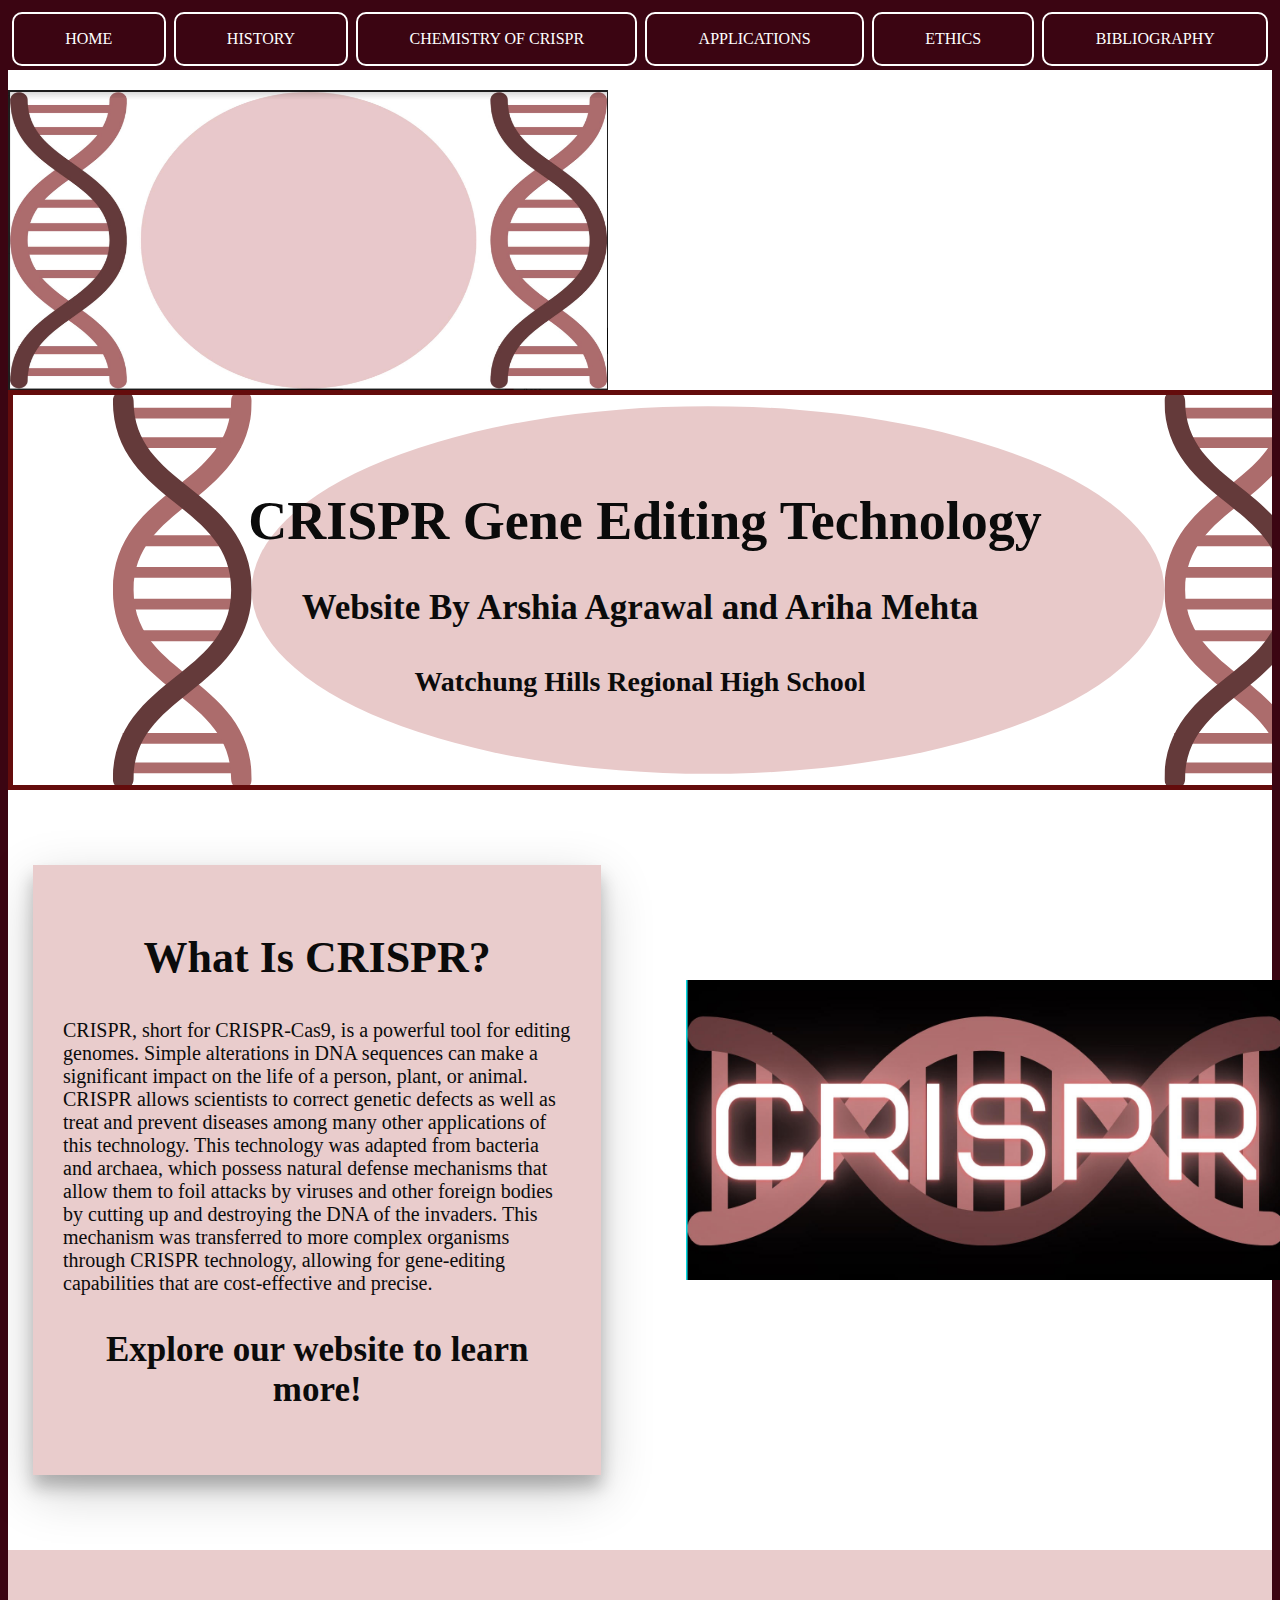
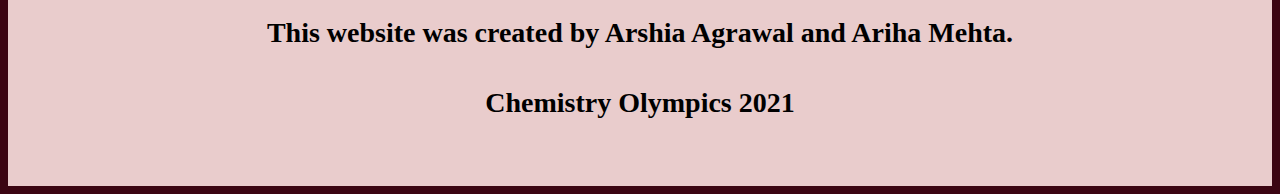
<file: index.html>
<!DOCTYPE html>
<html>

<head>
  <meta charset="UTF-8">
  <meta name="viewport" content="width=device-width, initial-scale=1"/>
  <title>CRISPR Gene Editing Technology</title>
  <link rel="stylesheet" type="text/css" href="style1.css"/>
</head>

<body>
  <div class="home_page">
    <nav>
        <ul>
          <li> <a href="index.html"> Home </a> </li>
          <li> <a href="history.html"> History </a> </li>
          <li> <a href="scientific.html"> Chemistry of CRISPR </a> </li>
          <li> <a href="application.html"> Applications </a> </li>
          <li> <a href="ethics.html"> Ethics </a> </li>
          <li> <a href="sources.html"> Bibliography </a> </li>
        </ul>
    </nav>

    <img src="images/header_image.jpeg" alt="header_image" height="300" width="600"/>

    <header>
      <div class="typing">
        <h1> CRISPR Gene Editing Technology </h1>
      </div>
      <h3> Website By Arshia Agrawal and Ariha Mehta </h3>
      <h4> Watchung Hills Regional High School </h4>
    </header>

    <div class="what_is_crispr">
      <main>
        <h2> What Is CRISPR? </h2>
        <p>
          CRISPR, short for CRISPR-Cas9, is a powerful tool for editing genomes.
          Simple alterations in DNA sequences can make a significant impact on the life
          of a person, plant, or animal. CRISPR allows scientists to correct genetic
          defects as well as treat and prevent diseases among many other applications
          of this technology. This technology was adapted from bacteria and archaea,
          which possess natural defense mechanisms that allow them to foil attacks by
          viruses and other foreign bodies by cutting up and destroying the DNA of the
          invaders. This mechanism was transferred to more complex organisms through
          CRISPR technology, allowing for gene-editing capabilities that are
          cost-effective and precise.
        </p>
        <h3> Explore our website to learn more! </h3>
      </main>

      <aside>
        <img src="images/index_crispr.jpeg" alt="index_crispr" height="300" width="600"/>
      </aside>
    </div>

    <footer>
      <h4> This website was created by Arshia Agrawal and Ariha Mehta. </h4>
      <h4> Chemistry Olympics 2021 </h4>
    </footer>

  </div>
</body>

</html>
</file>
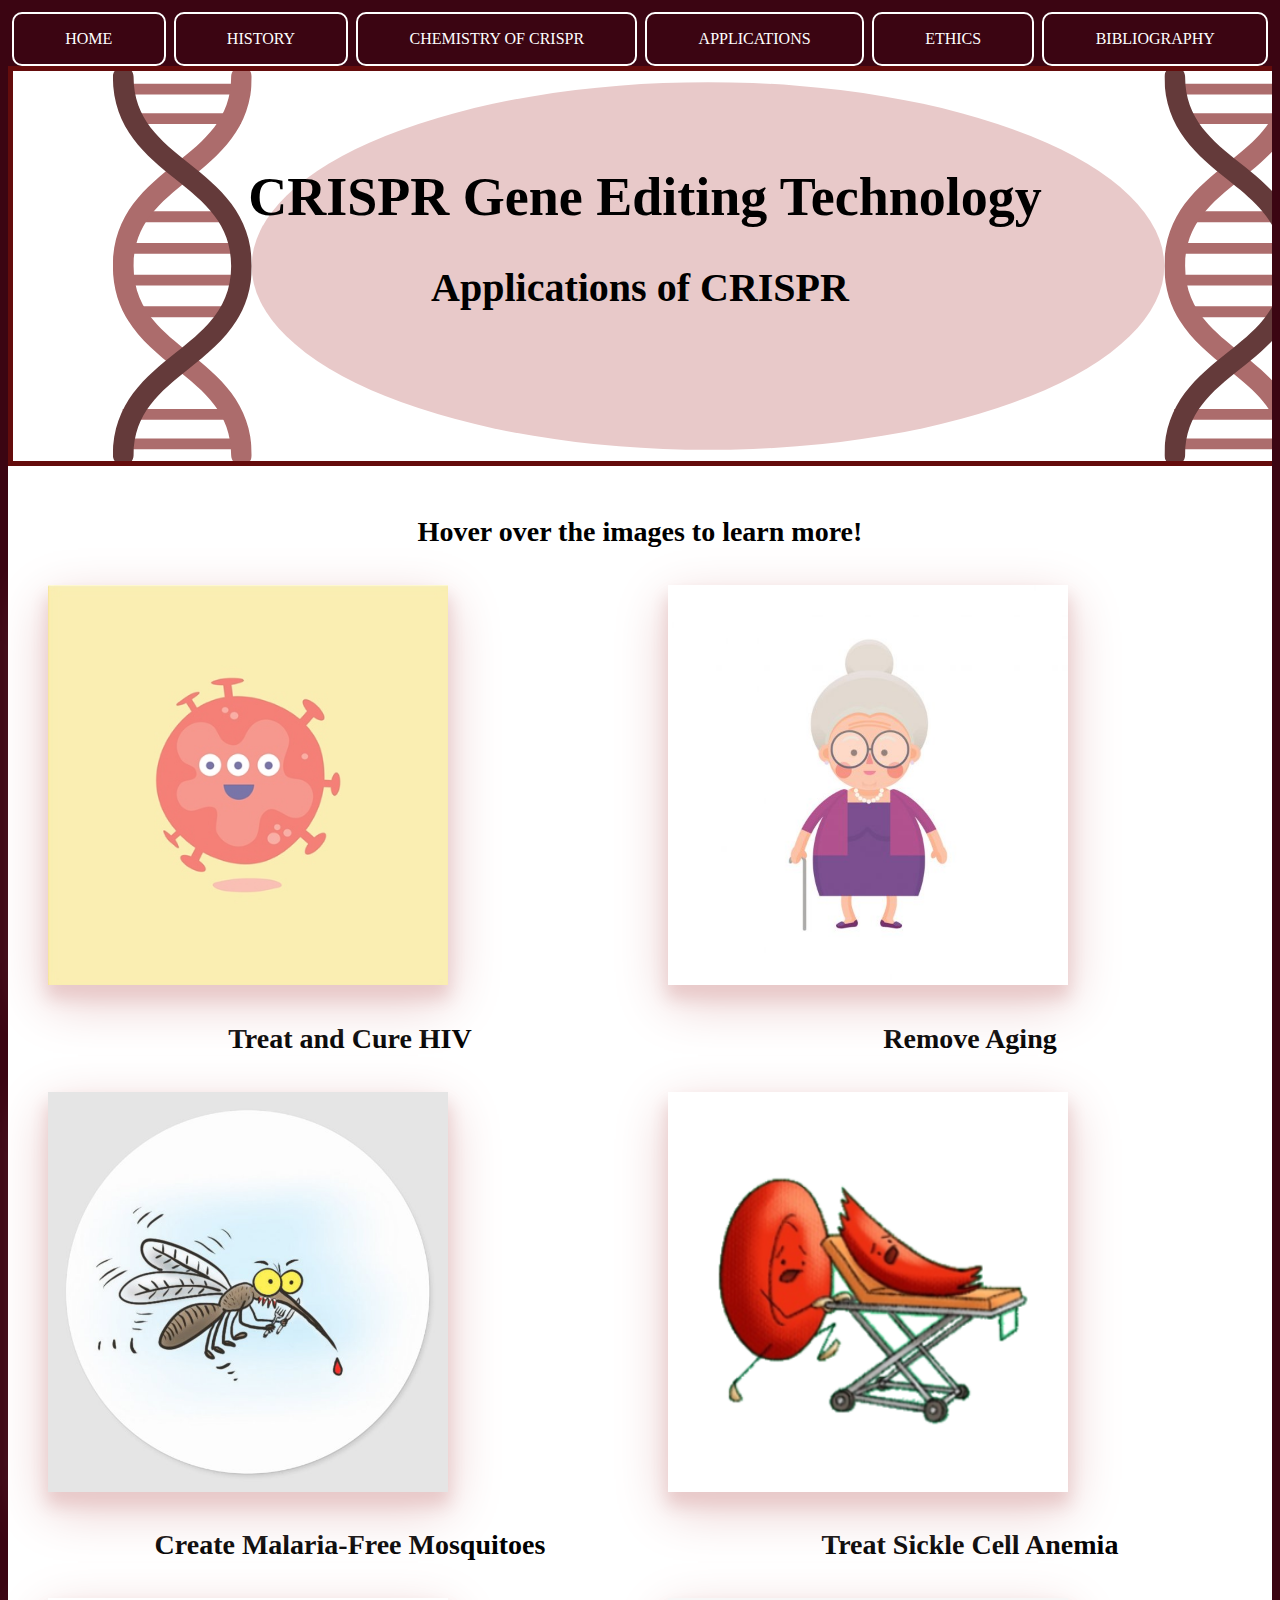
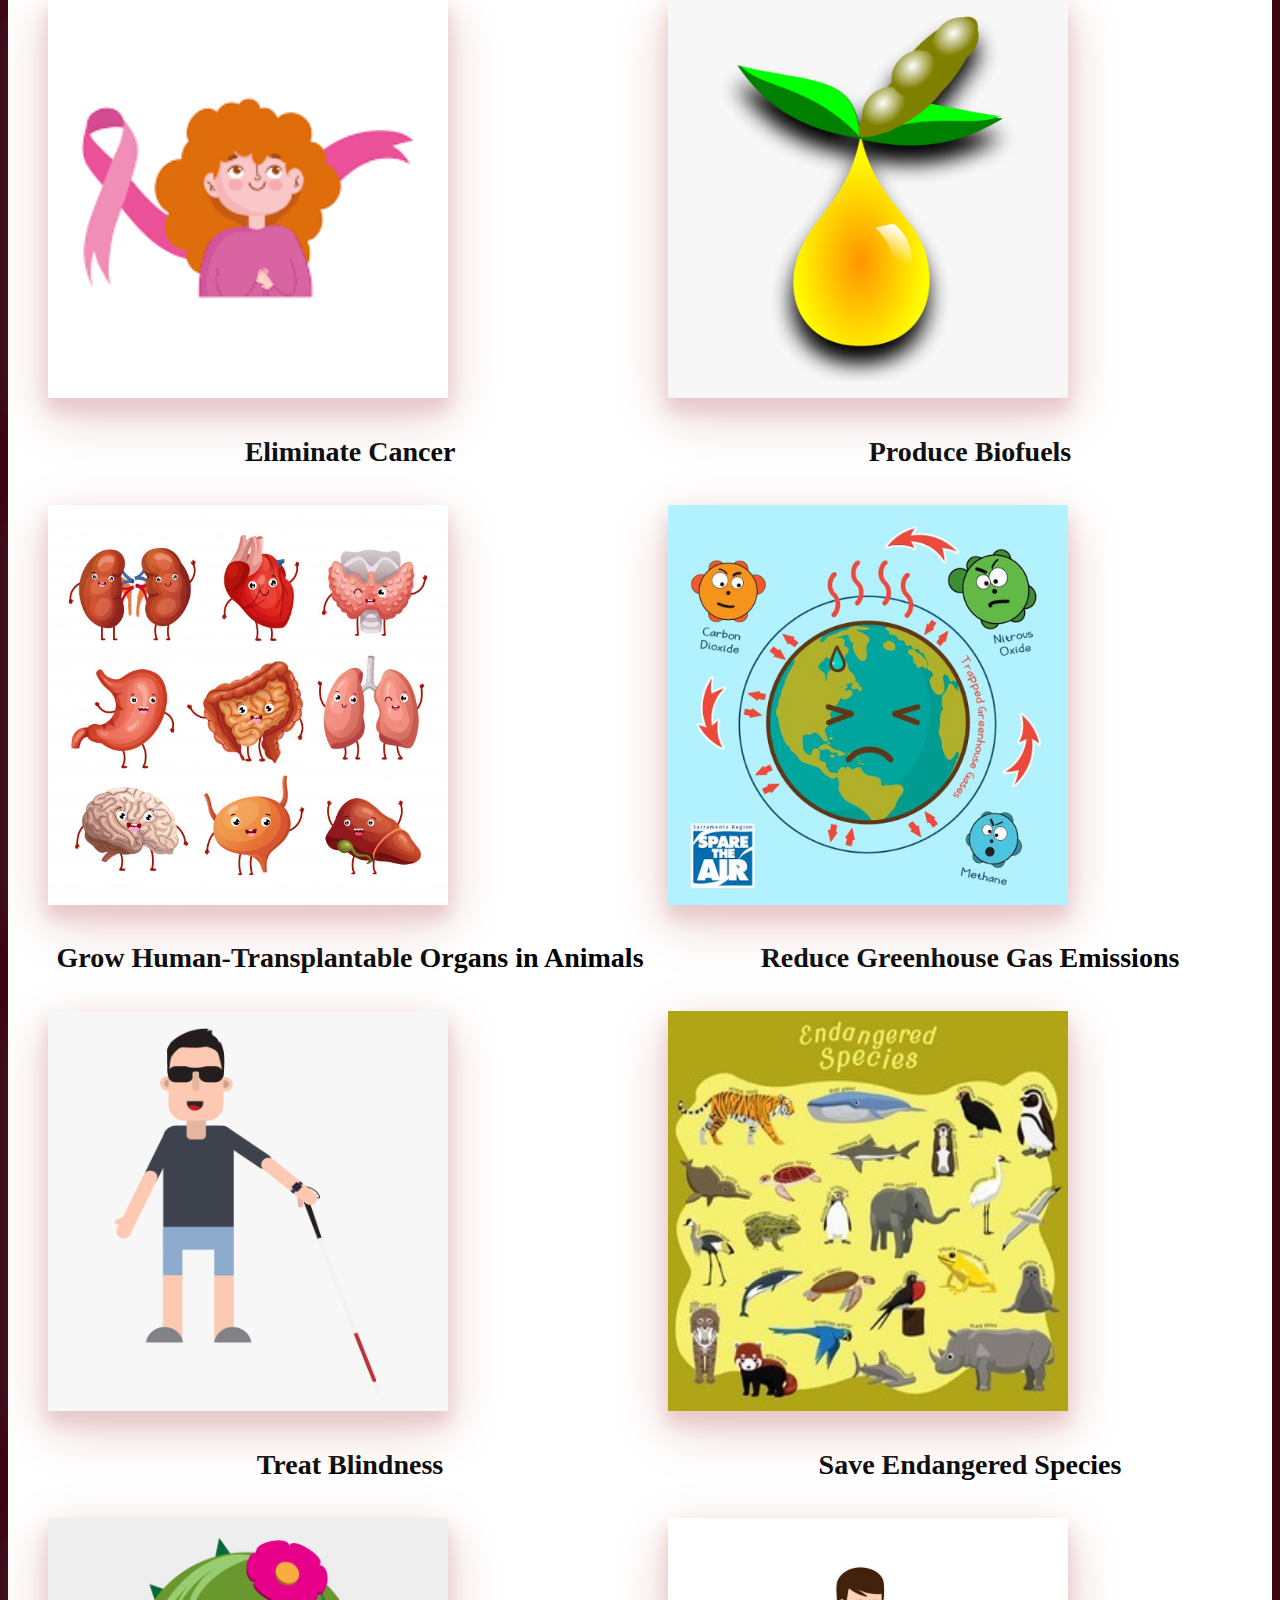
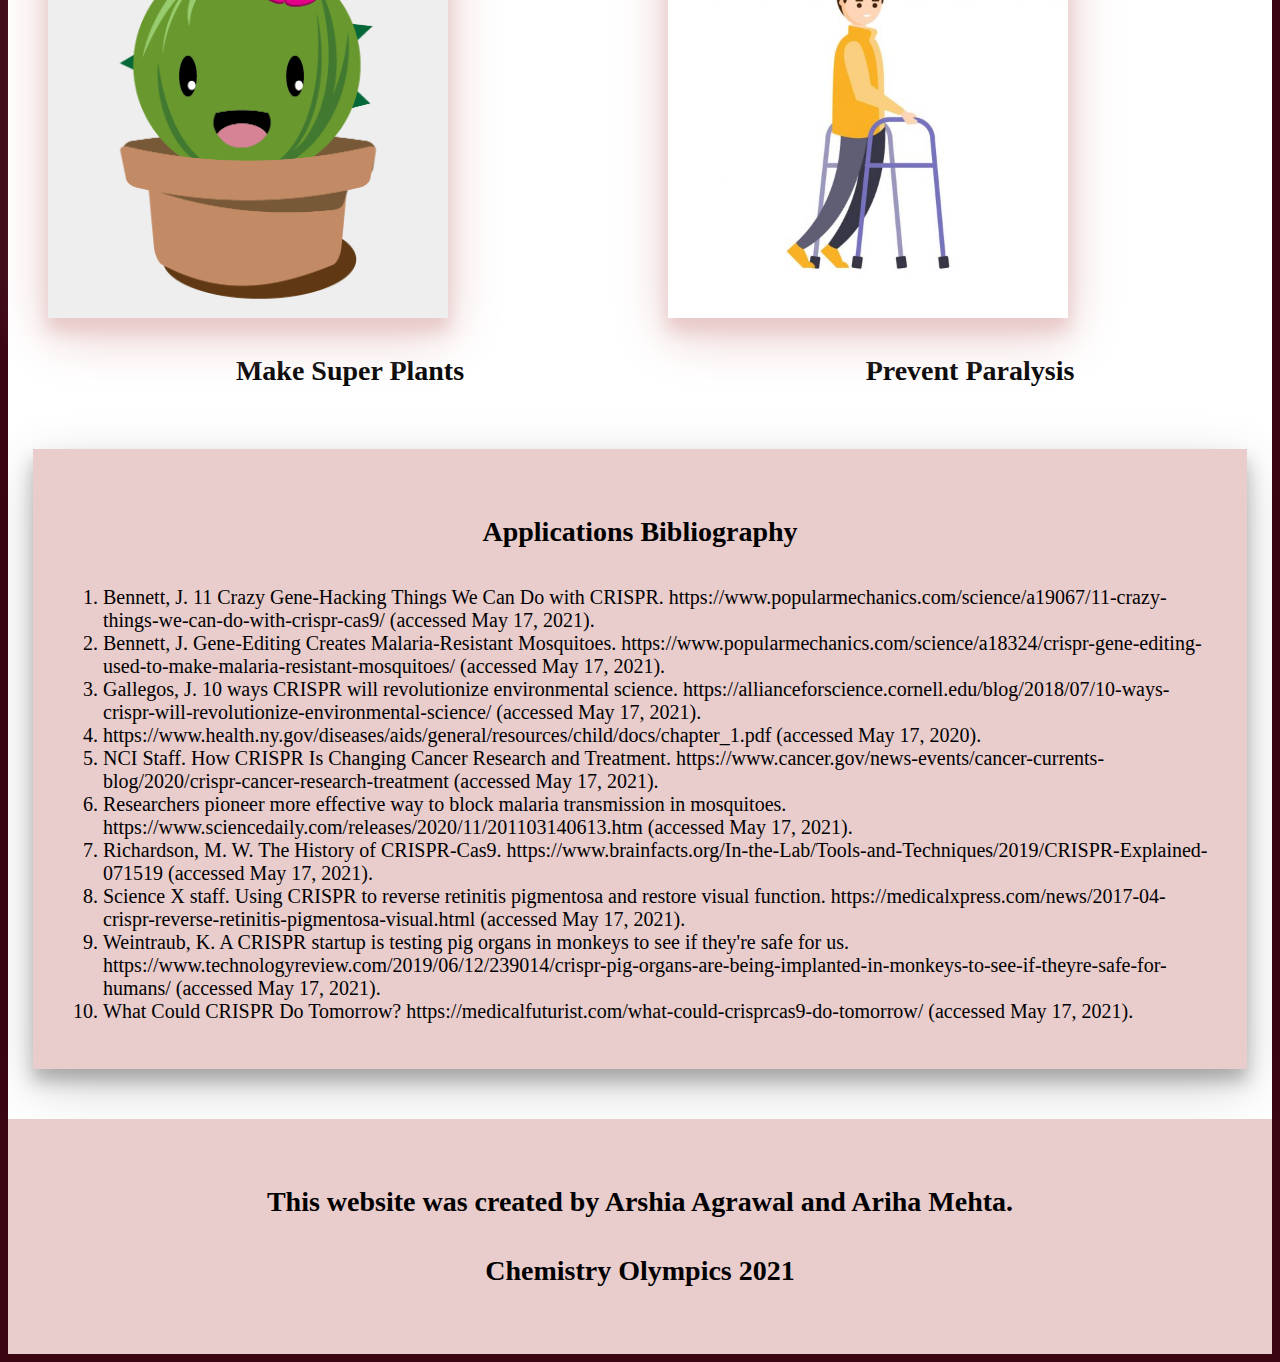
<file: application.html>
<!DOCTYPE html>
<html>

<head>
  <meta charset="UTF-8">
  <meta name="viewport" content="width=device-width, initial-scale=1"/>
  <title>CRISPR Gene Editing Technology</title>
  <link rel="stylesheet" type="text/css" href="style1.css"/>
</head>

  <body>
    <div class="application_page">
      <nav>
          <ul>
            <li> <a href="index.html"> Home </a> </li>
            <li> <a href="history.html"> History </a> </li>
            <li> <a href="scientific.html"> Chemistry of CRISPR </a> </li>
            <li> <a href="application.html"> Applications </a> </li>
            <li> <a href="ethics.html"> Ethics </a> </li>
            <li> <a href="sources.html"> Bibliography </a> </li>
          </ul>
      </nav>

      <header>
        <div class="typing">
          <h1> CRISPR Gene Editing Technology </h1>
        </div>
        <h2> Applications of CRISPR </h2>
      </header>

      <div class="applications_content">
        <h4>Hover over the images to learn more!</h4>
        <ul>
          <li>
            <div class="hover_container">
              <img src="images/hiv.jpeg" alt="hiv" class="image" width="400" height="400"/>
              <div class="overlay">
                <div class="text"> HIV works by inserting itself into the genome of its
                  host CD4 white blood cells, and while it can remain dormant for years,
                  and there are medical treatments to reduce its effects, there are
                  currently no cures or treatments to permanently inactivate the virus.
                  In 2015, scientists used CRISPR to cut HIV out of living cells of a
                  patient in the laboratory. The following year, scientists carried out
                  an experiment with rats which had HIV. BY injecting CRISPR into the
                  rats’ tails, they were able to remove 48% of the virus from the DNA
                  of their cells. In 2020, scientists from Temple University and
                  University of Nebraska Medical Center showed that in treating mice
                  with Human T-Cells they were able to eradicate HIV by first giving
                  long acting anti-retrovirals and then introducing CRISPR. At the end
                  of the experiment, the scientists could not find any trace of HIV in
                  9 of the 23 mice that received the treatment. </div>
              </div>
            </div>
            <h4> Treat and Cure HIV </h4>
          </li>

          <li>
            <div class="hover_container">
              <img src="images/mosquito.jpeg" alt="mosquito" class="image" width="400" height="400"/>
              <div class="overlay">
                <div class="text"> Researchers have used the Cas9-CRISPR system to create
                  mosquitoes that are resistant to the parasite that causes malaria
                  (Plasmodium falciparum). Scientists using Cas9-CRISPR edited the genome
                  of the mosquitos to remove certain genes and replace them with human
                  engineered DNA constructs. These new genes make the mosquitoes resistant
                  to the parasite that causes malaria. When the new genes were inserted
                  into a male mosquito, approximately 99% of the offspring carried the new
                  gene and resistance. However only 60 to 70% of offspring from female
                  mosquitoes that had the new genes that caused them to be resistant to
                  the parasite. Thus more work needs to be done to ensure that all o
                  ffspring can carry the genetic mutation. </div>
              </div>
            </div>
            <h4> Create Malaria-Free Mosquitoes </h4>
          </li>

          <li>
            <div class="hover_container">
              <img src="images/cancer.png" alt="cancer" class="image" width="400" height="400"/>
              <div class="overlay">
                <div class="text"> While scientists have developed and commercialized
                  methods for treating certain cancers with modified T-Cells (CAR-T therapies),
                  these are not CRISPR based. They only add a protein that will allow the
                  T-cells to attack the cancer. In 2019, scientists at the University of
                  Pennsylvania used CRISPR to genetically modify a patented T-cells to better
                  “see” and kill the cancer. They equipped the T-Cells with a receptor that
                  allows it to attach to the “NY-ESO-1” molecule on the surface of certain
                  cancer cells. They also removed certain genes that reduce the ability of the
                  T-cells to kill the cancer cells once the T-cell attaches itself to the
                  cancer cell. In human testing, they found it was safe in the initial people
                  they tested (2 with advanced multiple myeloma and one with metastatic sarcoma).
                  The patients experienced some side effects, but these were most likely due to the
                  chemotherapy. Further work needs to be done, as only 10% of the T-cells used for
                  the therapy had all the modifications that the scientists wanted to make, and
                  some cells had off-target modifications, which did not cause new cancers. </div>
              </div>
            </div>
            <h4> Eliminate Cancer </h4>
          </li>

          <li>
            <div class="hover_container">
              <img src="images/organs.jpeg" alt="organs" class="image" width="400" height="400"/>
              <div class="overlay">
                <div class="text"> George Church, one of the scientists involved in developing the
                  CRISPR-Cas9 gene editing system, founded a company to grow organs that can be implanted
                  into humans in animals such as pigs. This requires significant editing of the genes
                  of the organ, so that the human body does not reject the organ. So far trials have
                  moved from just growing the organs, to now being able to implant them in primates.
                  Further work needs to be done to see if these organs will survive in primates, and
                  then be able to be implanted in humans. </div>
              </div>
            </div>
            <h4> Grow Human-Transplantable Organs in Animals </h4>
          </li>

          <li>
            <div class="hover_container">
              <img src="images/blind.png" alt="blind" class="image" width="400" height="400"/>
              <div class="overlay">
                <div class="text"> Editas medicine is testing the ability to use CRISPR to edit
                  genomes in cells in the eye to treat Leber’s Congenital Amaurosis (LCA). In this
                  disease a person’s eye does not react to light, and transmit the information properly
                  to the brain. The cause of this disease is mutations in upto 14 different genes in
                  the eye. Editas is looking at how to treat this using CRISPR, as the cells directly
                  impacted are only in the eye. Also, scientists are looking at treating Retinitis
                  Pigmentosa using CRISPR. People with Retinitis Pigmentosa have mutations in more
                  than 60 genes that cause cellular degradation in rod photoreceptor cells to
                  dysfunction and degenerate over time. Once this happens, a person loses their
                  peripheral vision, and then as the cone photoreceptor cells have to work harder,
                  they start to fail. Scientists have used CRISPR to convert some cone cells into
                  rod cells, and in the hope of giving people limited sight again, with the aim of
                  restoring full sight in the future. </div>
              </div>
            </div>
            <h4> Treat Blindness </h4>
          </li>

          <li>
            <div class="hover_container">
              <img src="images/plants.png" alt="plants" class="image" width="400" height="400"/>
              <div class="overlay">
                <div class="text"> Humans have been breeding plants to improve crop yields and increase
                  disease resistance for millennia using traditional breeding techniques. However,
                  scientists are now using Cas9-CRISPR to genetically modify plants to increase resistance
                  to diseases. Scientists at Rutgers University are modifying wine grapes to resist
                  Downy Mildew and to modifying certain golf course grass breads to resist Dollar Spot
                  Disease. If successful, the need for the use of fungicides would significantly reduce
                  the treatment of these diseases, and scientists would be able to develop new heartier
                  crops for the agriculture industry.
                </div>
              </div>
            </div>
            <h4> Make Super Plants </h4>
          </li>

          <li>
            <div class="hover_container">
              <img src="images/aging.jpeg" alt="aging" class="image" width="400" height="400"/>
              <div class="overlay">
                <div class="text"> If scientists are able to identify the genetic causes of ageing,
                  then using CRISPR-Cas9, they will be able to edit those genes and remove the
                  impact of aging. There could be a future where people live to the age of 100+
                  years regularly since everyone’s genetic make-up could be regulated to ensure that
                  the genes that cause aging no longer impact them.
                </div>
              </div>
            </div>
            <h4> Remove Aging </h4>
          </li>

          <li>
            <div class="hover_container">
              <img src="images/sickle_cell.png" alt="sickle_cell" class="image" width="400" height="400"/>
              <div class="overlay">
                <div class="text"> CRISPR is also being used to develop treatments for sickle
                  cell anemia. In this condition, having two bad copies of the Beta-globin leads to
                  severe symptoms in the patient, but having only one bad copy leads to much less
                  severe symptoms. As a result, CRISPR is being used by scientists to repair one of
                  the bad copies if a patient has two bad copies, and the scientists then
                  reintroduce the edited genes into the bloodstream, thus decreasing the severity
                  of the patient’s sickle cell anemia symptoms [7].
                </div>
              </div>
            </div>
            <h4> Treat Sickle Cell Anemia </h4>
          </li>

          <li>
            <div class="hover_container">
              <img src="images/biofuel.png" alt="biofuel" class="image" width="400" height="400"/>
              <div class="overlay">
                <div class="text"> CRISPR is currently being used to make biofuels a viable
                  alternative to fossil fuels. Scientists use CRISPR on key bacteria that possess
                  natural capabilities to produce biofuels by breaking down plant cell walls or
                  waste products like methane in landfills. This technology works on certain
                  species of cyanobacteria and algae to convert these species to ones that can
                  create biofuels while continuing to grow. This requires complex genetic
                  engineering, but CRISPR is helping to make biofuels a feasible option because
                  the technology is so efficient and precise [3].
                </div>
              </div>
            </div>
            <h4> Produce Biofuels </h4>
          </li>

          <li>
            <div class="hover_container">
              <img src="images/greenhouse_gases.jpeg" alt="greenhouse_gases" class="image" width="400" height="400"/>
              <div class="overlay">
                <div class="text"> CRISPR is also being used to help reduce the amount of greenhouse
                  gas emissions in the atmosphere. The burning of fossil fuels is not the only
                  contributor to greenhouse gases - atmospheric methane is thought to come mainly from
                  bacteria, which exist in the guts of cows and in flooded rice fields. In order to
                  reduce the amount of methane released into the atmosphere, scientists are using CRISPR
                  to engineer cows so they don’t release as much methane and to engineer rice so more
                  methane is kept in the ground rather than released [3].
                </div>
              </div>
            </div>
            <h4> Reduce Greenhouse Gas Emissions </h4>
          </li>

          <li>
            <div class="hover_container">
              <img src="images/endangered_species.jpg" alt="endangered_species" class="image" width="400" height="400"/>
              <div class="overlay">
                <div class="text"> With human activity increasing throughout the years, animals are ones that are
                  negatively affected. Many have lost their habitats or food due to the changing landscape. This leads to more
                  animals becoming endangered or even extinct. With CRISPR, the genes in the endangered animals can be
                  slightly altered to create offspring that are more suited toward these new landscapes. </div>
              </div>
            </div>
            <h4> Save Endangered Species </h4>
          </li>

          <li>
            <div class="hover_container">
              <img src="images/paralysis.jpeg" alt="paralysis" class="image" width="400" height="400"/>
              <div class="overlay">
                <div class="text"> Paralysis may occur when nerves are damaged and proper signals can not be sent to the
                  brain. This leads to a loss of muscle use which can be temporary or long term. In the future, there may be a
                  way to use CRISPR to create cells that can repair the damaged nerves and reconnect the muscles to the brain.
                  This would allow for corrections to be made, and the paralysis would be cured. </div>
              </div>
            </div>
            <h4> Prevent Paralysis </h4>
          </li>
        </ul>

      </div>

      <div class="citations_box">
        <h4>Applications Bibliography</h4>
        <ol>
          <li>Bennett, J. 11 Crazy Gene-Hacking Things We Can Do with CRISPR. https://www.popularmechanics.com/science/a19067/11-crazy-things-we-can-do-with-crispr-cas9/ (accessed May 17, 2021).</li>
          <li>Bennett, J. Gene-Editing Creates Malaria-Resistant Mosquitoes. https://www.popularmechanics.com/science/a18324/crispr-gene-editing-used-to-make-malaria-resistant-mosquitoes/ (accessed May 17, 2021).</li>
          <li>Gallegos, J. 10 ways CRISPR will revolutionize environmental science. https://allianceforscience.cornell.edu/blog/2018/07/10-ways-crispr-will-revolutionize-environmental-science/ (accessed May 17, 2021).</li>
          <li>https://www.health.ny.gov/diseases/aids/general/resources/child/docs/chapter_1.pdf (accessed May 17, 2020).</li>
          <li>NCI Staff. How CRISPR Is Changing Cancer Research and Treatment. https://www.cancer.gov/news-events/cancer-currents-blog/2020/crispr-cancer-research-treatment (accessed May 17, 2021).</li>
          <li>Researchers pioneer more effective way to block malaria transmission in mosquitoes. https://www.sciencedaily.com/releases/2020/11/201103140613.htm (accessed May 17, 2021).</li>
          <li>Richardson, M. W. The History of CRISPR-Cas9. https://www.brainfacts.org/In-the-Lab/Tools-and-Techniques/2019/CRISPR-Explained-071519 (accessed May 17, 2021).</li>
          <li>Science X staff. Using CRISPR to reverse retinitis pigmentosa and restore visual function. https://medicalxpress.com/news/2017-04-crispr-reverse-retinitis-pigmentosa-visual.html (accessed May 17, 2021).</li>
          <li>Weintraub, K. A CRISPR startup is testing pig organs in monkeys to see if they're safe for us. https://www.technologyreview.com/2019/06/12/239014/crispr-pig-organs-are-being-implanted-in-monkeys-to-see-if-theyre-safe-for-humans/ (accessed May 17, 2021).</li>
          <li>What Could CRISPR Do Tomorrow? https://medicalfuturist.com/what-could-crisprcas9-do-tomorrow/ (accessed May 17, 2021).</li>
        </ol>
      </div>
      
      <footer>
        <h4> This website was created by Arshia Agrawal and Ariha Mehta. </h4>
        <h4> Chemistry Olympics 2021 </h4>
      </footer>

    </div>
  </body>
</html>
</file>
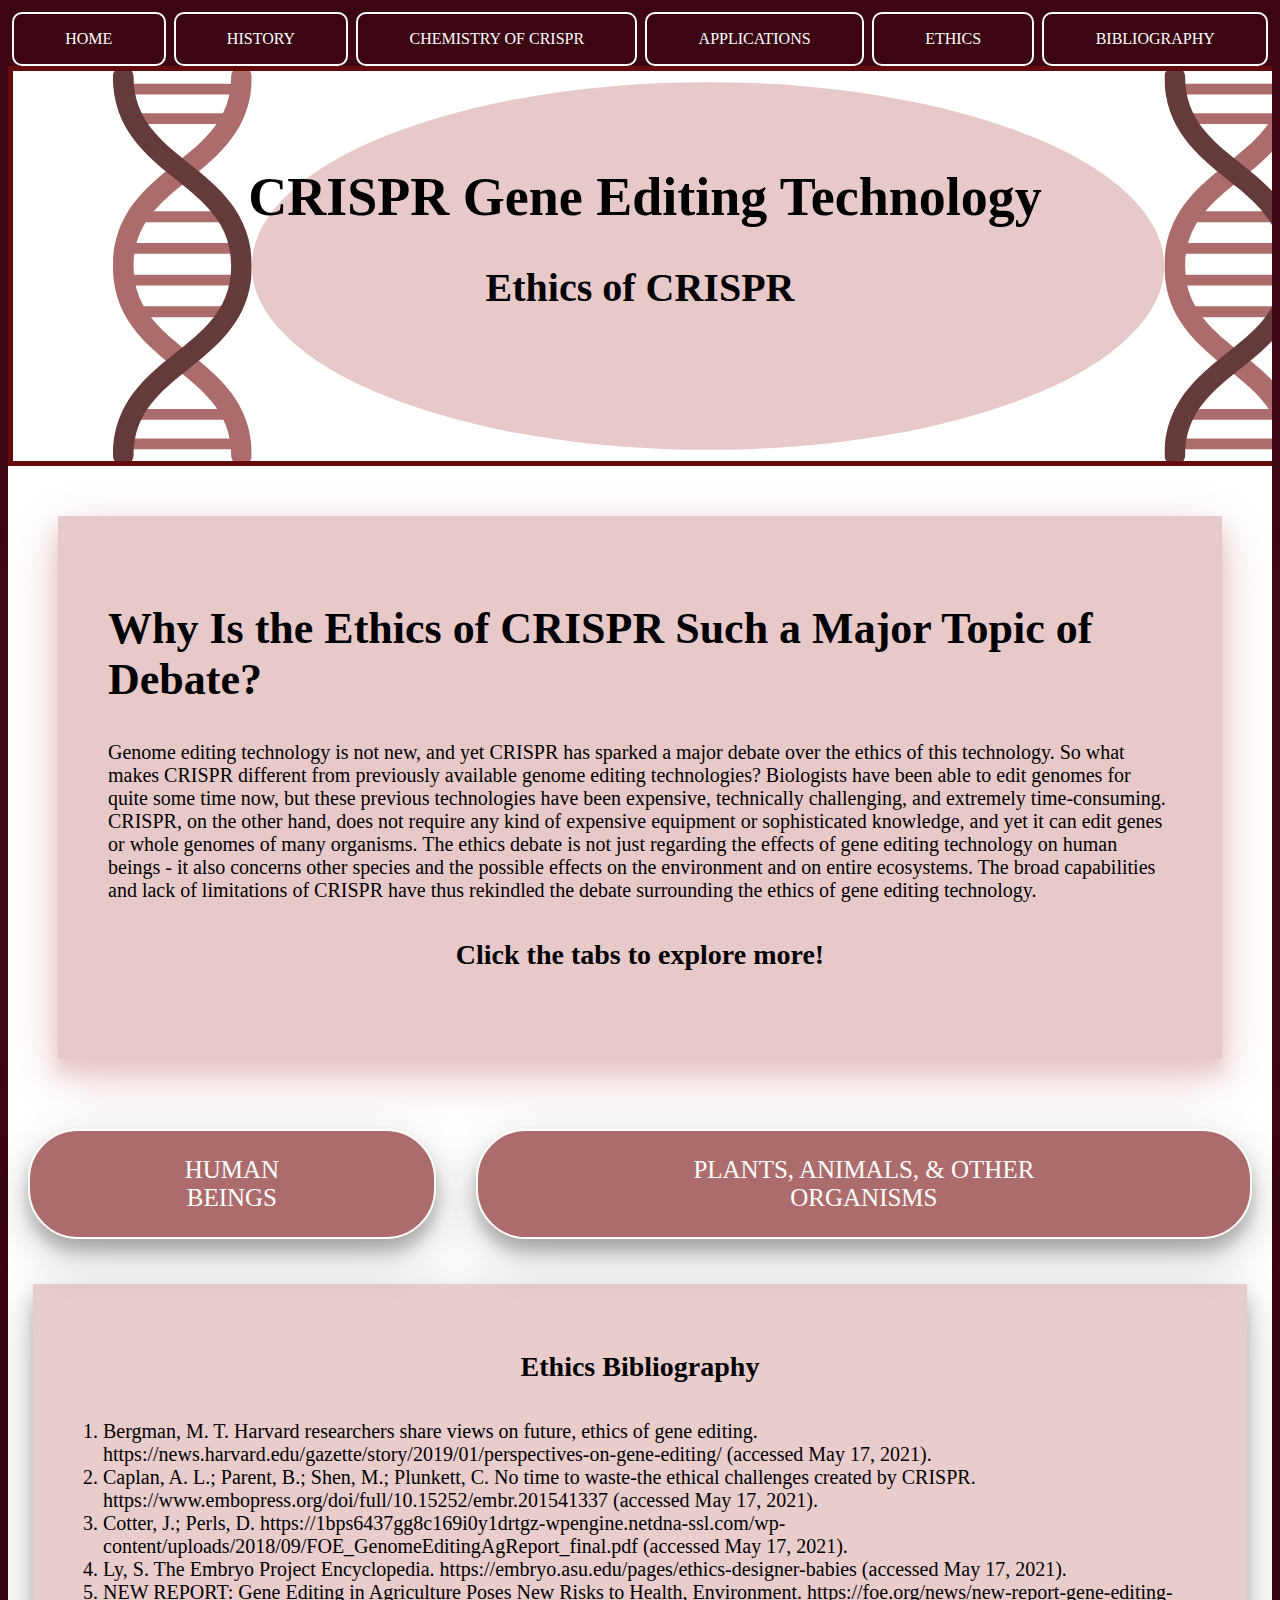
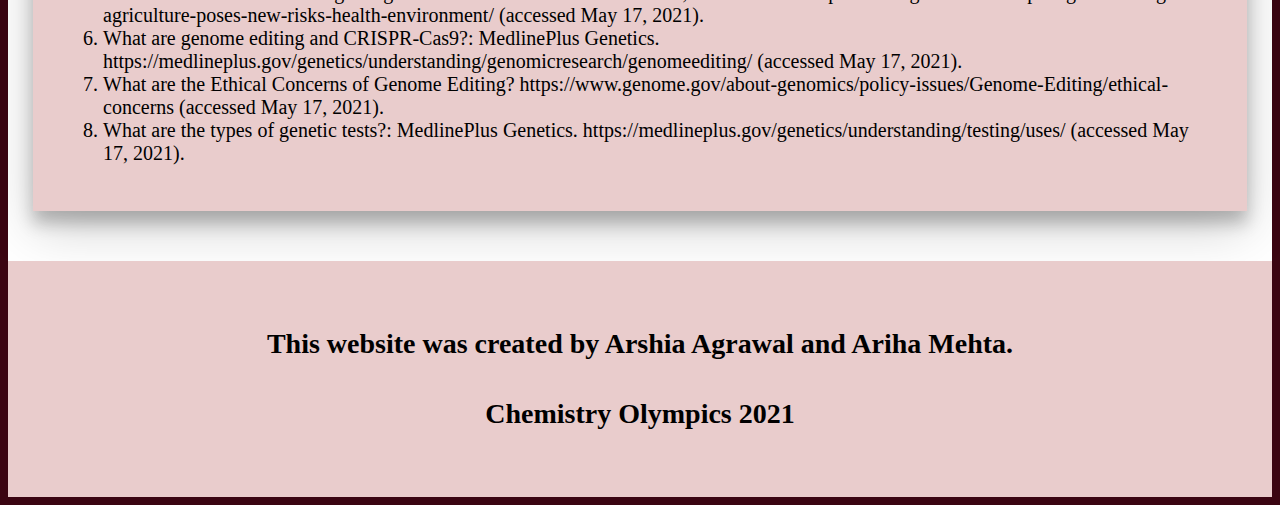
<file: ethics.html>
<!DOCTYPE html>
<html>

<head>
  <meta charset="UTF-8">
  <meta name="viewport" content="width=device-width, initial-scale=1"/>
  <title>CRISPR Gene Editing Technology</title>
  <link rel="stylesheet" type="text/css" href="style1.css"/>
</head>

  <body>
    <div class="ethics_page">
      <nav>
          <ul>
            <li> <a href="index.html"> Home </a> </li>
            <li> <a href="history.html"> History </a> </li>
            <li> <a href="scientific.html"> Chemistry of CRISPR </a> </li>
            <li> <a href="application.html"> Applications </a> </li>
            <li> <a href="ethics.html"> Ethics </a> </li>
            <li> <a href="sources.html"> Bibliography </a> </li>
          </ul>
      </nav>

      <header>
        <div class="typing">
          <h1> CRISPR Gene Editing Technology </h1>
        </div>
        <h2> Ethics of CRISPR </h2>
      </header>

      <div class="ethics_content">
        <div class="ethics_blurb">
          <h2> Why Is the Ethics of CRISPR Such a Major Topic of Debate? </h2>
          <p>
            Genome editing technology is not new, and yet CRISPR has sparked a major debate over
            the ethics of this technology. So what makes CRISPR different from previously available
            genome editing technologies? Biologists have been able to edit genomes for quite some
            time now, but these previous technologies have been expensive, technically challenging,
            and extremely time-consuming. CRISPR, on the other hand, does not require any kind of
            expensive equipment or sophisticated knowledge, and yet it can edit genes or whole genomes
            of many organisms. The ethics debate is not just regarding the effects of gene editing
            technology on human beings - it also concerns other species and the possible effects on
            the environment and on entire ecosystems. The broad capabilities and lack of limitations
            of CRISPR have thus rekindled the debate surrounding the ethics of gene editing technology.
          </p>
          <h4> Click the tabs to explore more! </h4>
        </div>
        <ul class="side_bar_tabs">
            <li id="tabs1" onclick="showStuff(this)">Human Beings</li>
            <li id="tabs2" onclick="showStuff(this)">Plants, Animals, & Other Organisms</li>
        </ul>

        <div id="tabs-1" class="tabContent">
          <div class="indiv_study">
            <div class="logo-holder">
                <img src = "images/somatic_and_germline.jpeg" alt = "somatic_and_germline" class="image"/>
            </div>
            <article>
                <h2> Somatic Gene Editing v.s. Germline Gene Editing </h2>
                <p> In order to understand the ethical issues surrounding CRISPR gene editing technology
                  and its use on human beings, it is important to highlight the differences between
                  somatic gene editing and germline gene editing. Somatic gene editing therapies target
                  genes in specific types of cells, and the target cell type is the only kind that is affected.
                  Since changes are limited to the target cell type, any changes made are also limited to the
                  individual receiving the therapies and not their potential offspring. On the other hand,
                  germline gene editing therapies are used on the sperm, egg, or embryo of an individual.
                  Because the changes are made so early in the individual’s development, these edits are
                  copied in every cell. As a result, if the individual were to have children, those children
                  would also inherit the edited genes. This difference, along with the newness of germline
                  editing technology, makes germline therapies much more ethically complicated and controversial
                   than somatic therapies. Below is a break down of the ethical issues concerning CRISPR gene
                   editing technology:
                </p>
            </article>
          </div>
            <div class="indiv_study2">
              <article>
                  <h2> Therapeutic v.s. Non-Therapeutic </h2>
                  <p> One of the main ethical arguments regarding the use of genome editing technologies on human
                    beings is that it can be difficult to differentiate between disease treatment and enhancement,
                    leading to ethical complications in genome editing. Because CRISPR is so advanced and has so
                    few limitations, it can be used not only to treat medical conditions and prevent diseases,
                    but to enhance characteristics of a child. CRISPR can be used to create “designer babies”, as
                    they are termed, raising several ethical concerns. Should parents be allowed to choose the
                    traits of their children, selecting traits such as eye color, hair color, athleticism, and
                    height? Some ethical concerns regarding designer babies are that this technology could
                    increase social and economic divisions in society. If those who are wealthy gain the ability
                    to select desirable traits for their offspring, it could deepen economic divisions in society
                    by creating genetic divisions, as enhanced children would be separate from unenhanced children.
                    Those in favor of “designer babies”, on the other hand, argue that parents already possess a
                    high degree of control over their children, and can shape many of these characteristics
                    through their upbringing, so allowing parents to select traits in their children will not
                    have as severe consequences as critics argue. Even if CRISPR were only used for disease
                    treatment and not for enhancement purposes, there are still ethical concerns involved because
                    the division between therapeutic and non-therapeutic gene therapies is not clear. For example,
                    treating deafness through gene editing is considered therapeutic by some but non-therapeutic
                    by others. As a result, many scientists believe that a clear line must be drawn between
                    treatments for enhancement and those for disease treatment before allowing for the use of
                    CRISPR on human beings.
                  </p>
              </article>
              <div class="logo-holder">
                  <img src = "images/designer_babies.jpeg" alt = "designer_babies" class="image"/>
              </div>
          </div>

          <div class="indiv_study">
            <div class="logo-holder">
                <img src = "images/parental_consent.jpeg" alt = "parental_consent" class="image"/>
            </div>
            <article>
                <h2> Consent </h2>
                <p> Although some bioethicists argue that parents have a right to prenatal autonomy, which allows
                  them to decide the fate of their children, the issue of consent is another major ethical
                  concern regarding CRISPR gene editing technology. This issue of consent is even more of a
                  concern when regarding CRISPR as opposed to other gene editing technologies because of its
                  ability to significantly alter the genomes of generations to come, not just of one individual
                  embryo. The first issue of consent is whether or not parents are allowed to give consent for
                  gene editing therapies for their offspring. An embryo does not have the ability to provide
                  consent for the procedure, but should parents have the power to give consent for their unborn
                  offspring? This debate is furthered by the concept of germline gene editing. Should parents
                  have the power to give consent for not only their embryo, but for all future generations of
                  offspring? The second issue of consent is that of informed consent. Some bioethicists argue
                  that until there is extensive research done on CRISPR and all of its possible risks are
                  well-known, it is impossible for parents to make a truly informed decision of consent. For
                  this reason, many bioethicists believe that it is not ethical to have parents give consent
                  for the use of CRISPR on their embryo until more research into its risks has been done.
                </p>
            </article>
          </div>
            <div class="indiv_study2">
              <article>
                  <h2> Safety </h2>
                  <p> Another main concern with CRISPR gene editing technology is its safety. Many bioethicists
                    believe that the risks with germline genome editing are so great that any potential benefits
                    of the therapies cannot be justified, at least until much more extensive research is done
                    on the technologies. If the genome editing therapy malfunctions, that mistake would affect
                    every single cell type in the embryo’s body through germline gene editing. Furthermore, that
                    mistake in gene editing would appear in the offspring of that embryo for generations upon
                    generations. Do any potential benefits of CRISPR justify the extent of the potential risks?
                    Many bioethicists find CRISPR especially difficult to justify ethically because of the
                    presence of other, less risky gene editing technologies. For example, preimplantation genetic
                    diagnosis, or PGD, allows doctors to make sure that the embryos that are implanted do not
                    possess altered genes, reducing the risk of a child being born with a genetic or chromosomal
                    disorder. Technologies such as these pose much smaller threats to the embryo and to future
                    generations of offspring, so many bioethicists argue that CRISPR and its potential benefits
                    cannot be justified due to the immense risk they pose.
                  </p>
              </article>
              <div class="logo-holder">
                  <img src = "images/safety.jpeg" alt = "safety" class="image"/>
              </div>
          </div>
        </div>

        <div id="tabs-2" class="tabContent">
          <div class="immediate_concern_blurb">
                <h2> An Immediate Concern </h2>
                <p> Although debates around CRISPR gene editing technology often surround the effects
                  of these therapies on human beings, the use of CRISPR on plants, animals, and insects
                  is also highly debated. While editing human genomes is not done frequently as of now, CRISPR
                  is being used to modify insects, animals, plants, and microorganisms, making it a more
                  immediate ethical concern than the use of this technology on human beings. There are several
                  aspects of the debate surrounding the ethics of using CRISPR gene editing technology on other
                  organisms, as described below:
                </p>
          </div>
            <div class="indiv_study2">
              <article>
                  <h2> Genetically Modified Organisms </h2>
                  <p> Because it is so affordable and efficient, and because it has so many different
                    capabilities, CRISPR is being used often on plants, animals, insects, and other organisms in
                    order to produce human therapeutics and to benefit other fields of science and agriculture.
                    The issue is that some scientists believe there are not enough global regulations on the
                    creation of and the release into the environment of genetically modified organisms, also known
                    as GMOs. Although individual nations have regulatory programs, such as the United States’
                    Coordinated Framework for the Regulation of Biotechnology, there are no unified international
                    guidelines on CRISPR and GMOs. If more effective regulations are not put in place soon, many
                    scientists believe that public trust and understanding of CRISPRtechnology and the creation
                    of GMOs will decline. This is because CRISPR may be used to create GMOs through an invalid use
                    of the technology and may be used in excess if not regulated properly. In addition, more
                    questions are raised surrounding GMOs when they are used for human consumption. Many consider
                    the U.S. Food and Drug Administration’s criteria for allowing GMOs to be consumed by humans
                    unclear and not transparent enough. As a result, many scientists believe that until the
                    criteria surrounding GMOs is not clarified, no animals or plants that have been genetically
                    modified to be used as food for humans, such as farm animals with enhanced nutritional content
                    and increased muscle mass, should be approved for public use.
                  </p>
              </article>
              <div class="logo-holder">
                  <img src = "images/gmo.jpeg" alt = "gmo" class="image"/>
              </div>
          </div>
          <div class="indiv_study">
            <div class="logo-holder">
                <img src = "images/environment.jpeg" alt = "environment" class="image"/>
            </div>
            <article>
                <h2> Unknown Consequences for the Environment </h2>
                <p> One of the key ethical concerns and main caveats regarding the use of CRISPR on plants,
                  animals, and other organisms is the potential effect on the environment and on ecosystems.
                  CRISPR can be used to tamper with the environment by editing the genes of certain species in
                  order to eradicate disease vectors and invasive species, such as by sterilizing male mosquitoes.
                  However, these kinds of alterations can cause lasting negative impacts on the environment and on
                  various ecosystems. Gene editing could destroy an entire species or have significant
                  environmental consequences, affecting other species that are reliant on the species that has
                  been edited. Many scientists believe that genetically modified plants should not even be grown
                  outdoors yet, since unintended environmental consequences could endanger human health and the
                  environment. For example, the use of Roundup Ready - genetically engineered crops - led to the
                  unintended consequences of the rise in glyphosate tolerant weeds and decreased biodiversity.
                  The main issue with the use of CRISPR on plants, animals, and other organisms is that the
                  technology is so new that it is difficult to provide certainty that the gene alterations made
                  will not have some unintended consequences, especially when those modified organisms are
                  introduced into an ecosystem and the environment as a whole.
                </p>
            </article>
          </div>
        </div>
            <script>
            function showStuff(element)  {
              var tabContents = document.getElementsByClassName('tabContent');
              for (var i = 0; i < tabContents.length; i++) {
                  tabContents[i].style.display = 'none';
              }

              // change tabsX into tabs-X in order to find the correct tab content
              var tabContentIdToShow = element.id.replace(/(\d)/g, '-$1');
              document.getElementById(tabContentIdToShow).style.display = 'block';
            }
            </script>
        </div>

        <div class="citations_box">
          <h4>Ethics Bibliography</h4>
          <ol>
            <li>Bergman, M. T. Harvard researchers share views on future, ethics of gene editing. https://news.harvard.edu/gazette/story/2019/01/perspectives-on-gene-editing/ (accessed May 17, 2021).</li>
            <li>Caplan, A. L.; Parent, B.; Shen, M.; Plunkett, C. No time to waste-the ethical challenges created by CRISPR. https://www.embopress.org/doi/full/10.15252/embr.201541337 (accessed May 17, 2021).</li>
            <li>Cotter, J.; Perls, D. https://1bps6437gg8c169i0y1drtgz-wpengine.netdna-ssl.com/wp-content/uploads/2018/09/FOE_GenomeEditingAgReport_final.pdf (accessed May 17, 2021).</li>
            <li>Ly, S. The Embryo Project Encyclopedia. https://embryo.asu.edu/pages/ethics-designer-babies (accessed May 17, 2021).</li>
            <li>NEW REPORT: Gene Editing in Agriculture Poses New Risks to Health, Environment. https://foe.org/news/new-report-gene-editing-agriculture-poses-new-risks-health-environment/ (accessed May 17, 2021).</li>
            <li>What are genome editing and CRISPR-Cas9?: MedlinePlus Genetics. https://medlineplus.gov/genetics/understanding/genomicresearch/genomeediting/ (accessed May 17, 2021).</li>
            <li>What are the Ethical Concerns of Genome Editing? https://www.genome.gov/about-genomics/policy-issues/Genome-Editing/ethical-concerns (accessed May 17, 2021).</li>
            <li>What are the types of genetic tests?: MedlinePlus Genetics. https://medlineplus.gov/genetics/understanding/testing/uses/ (accessed May 17, 2021). </li>
          </ol>
        </div>

      <footer>
        <h4> This website was created by Arshia Agrawal and Ariha Mehta. </h4>
        <h4> Chemistry Olympics 2021 </h4>
      </footer>

    </div>
  </body>
</html>
</file>
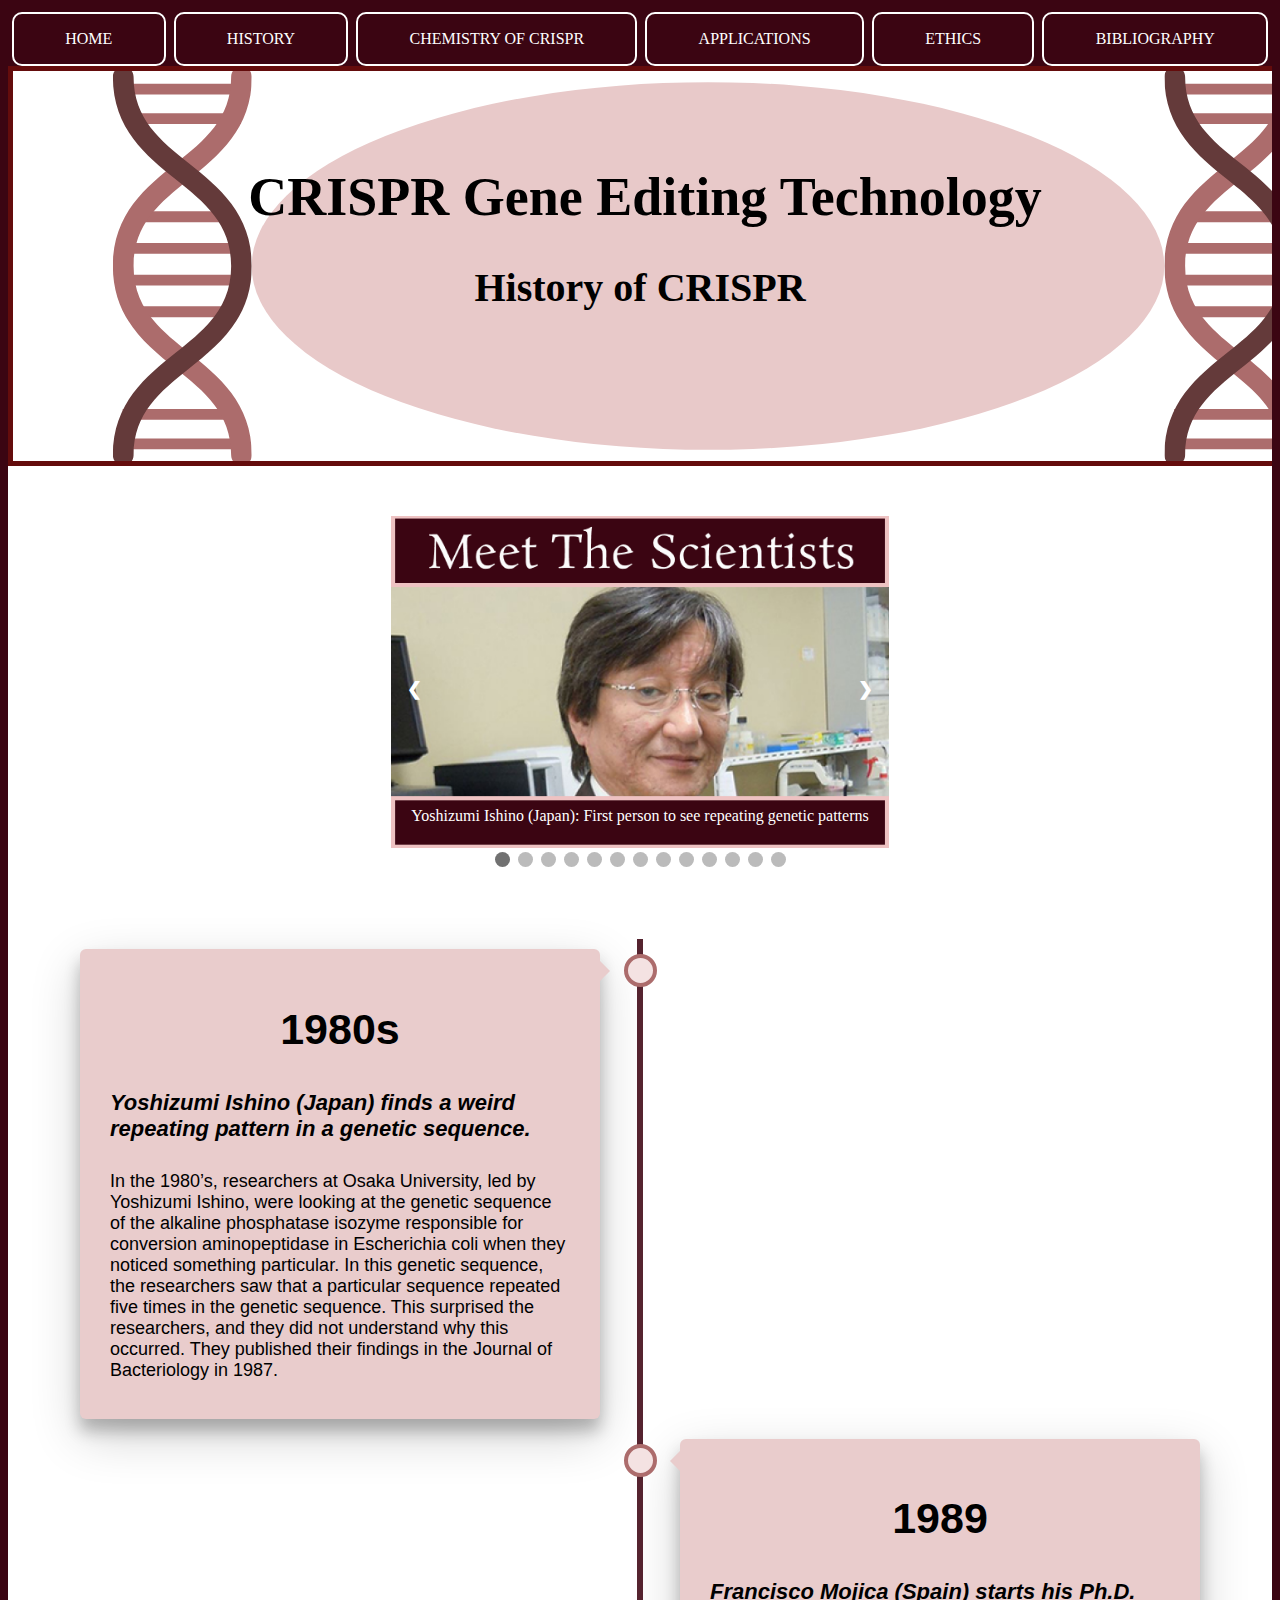
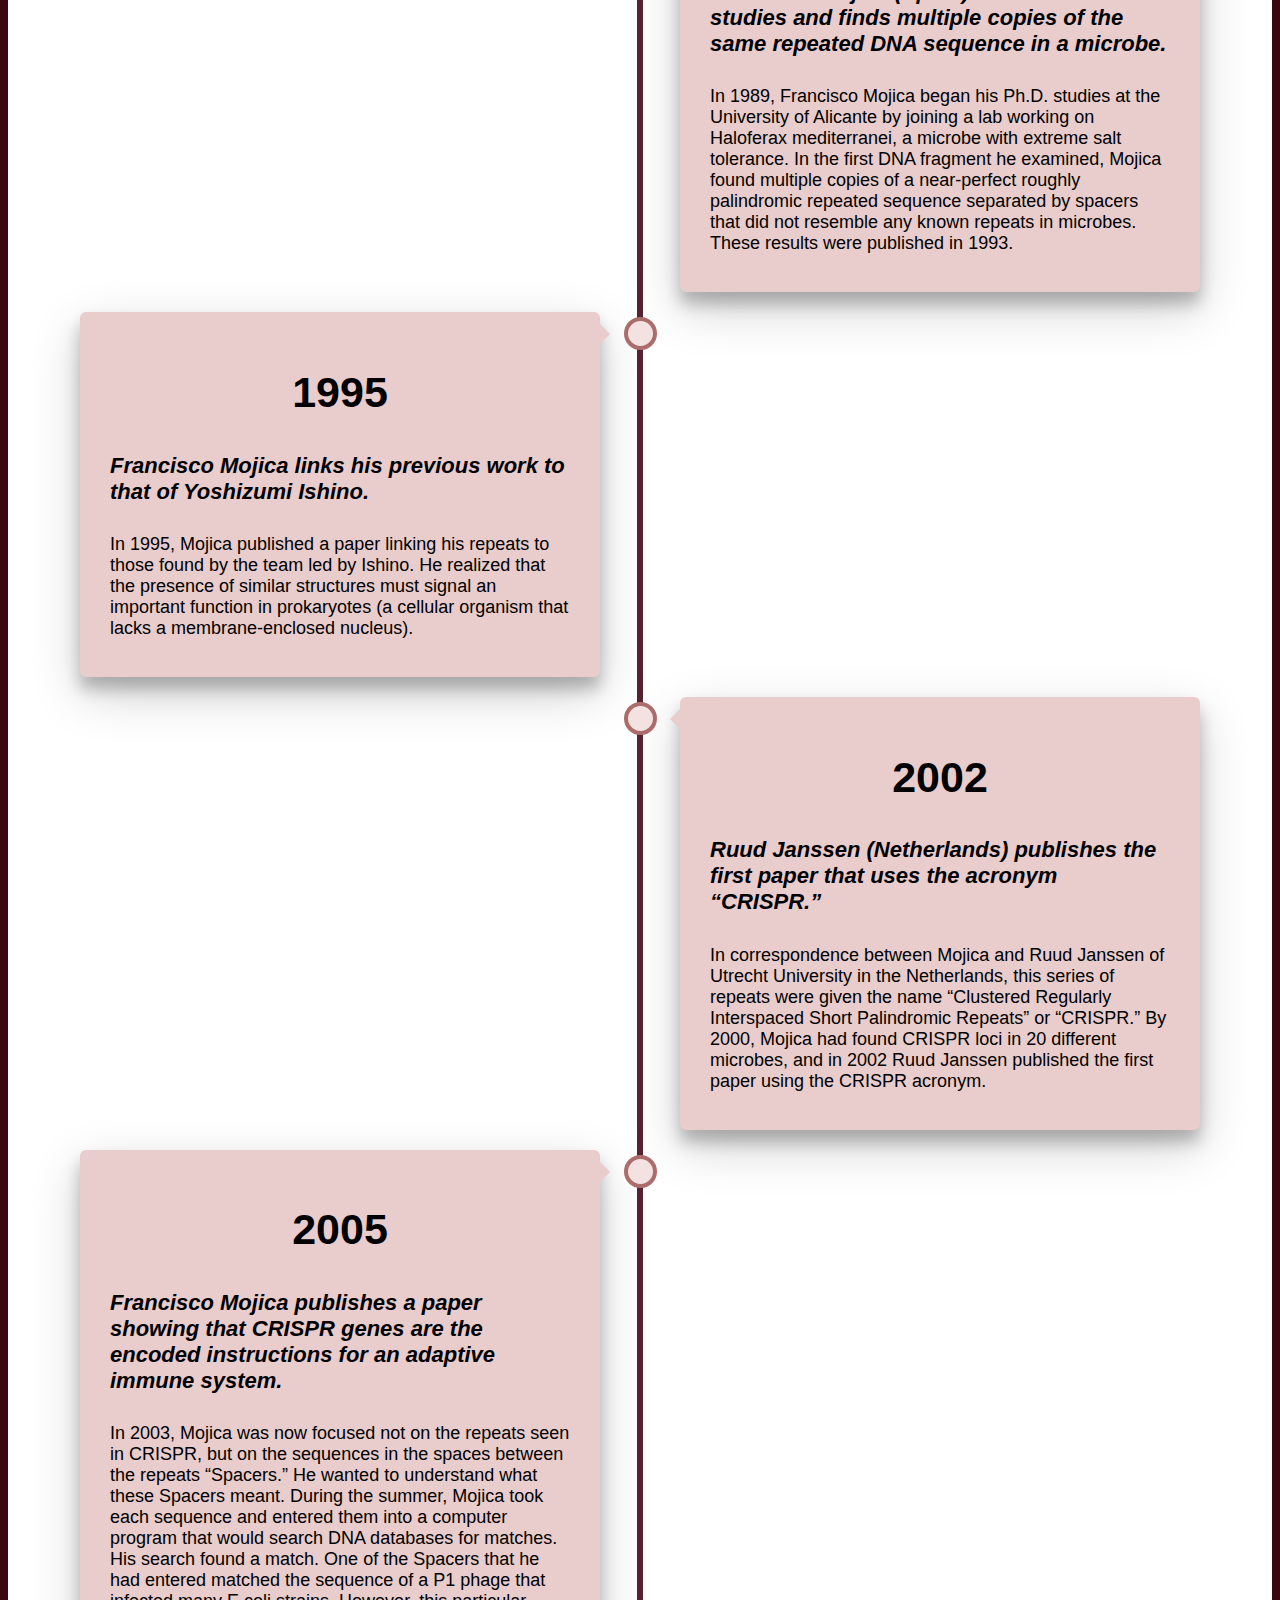
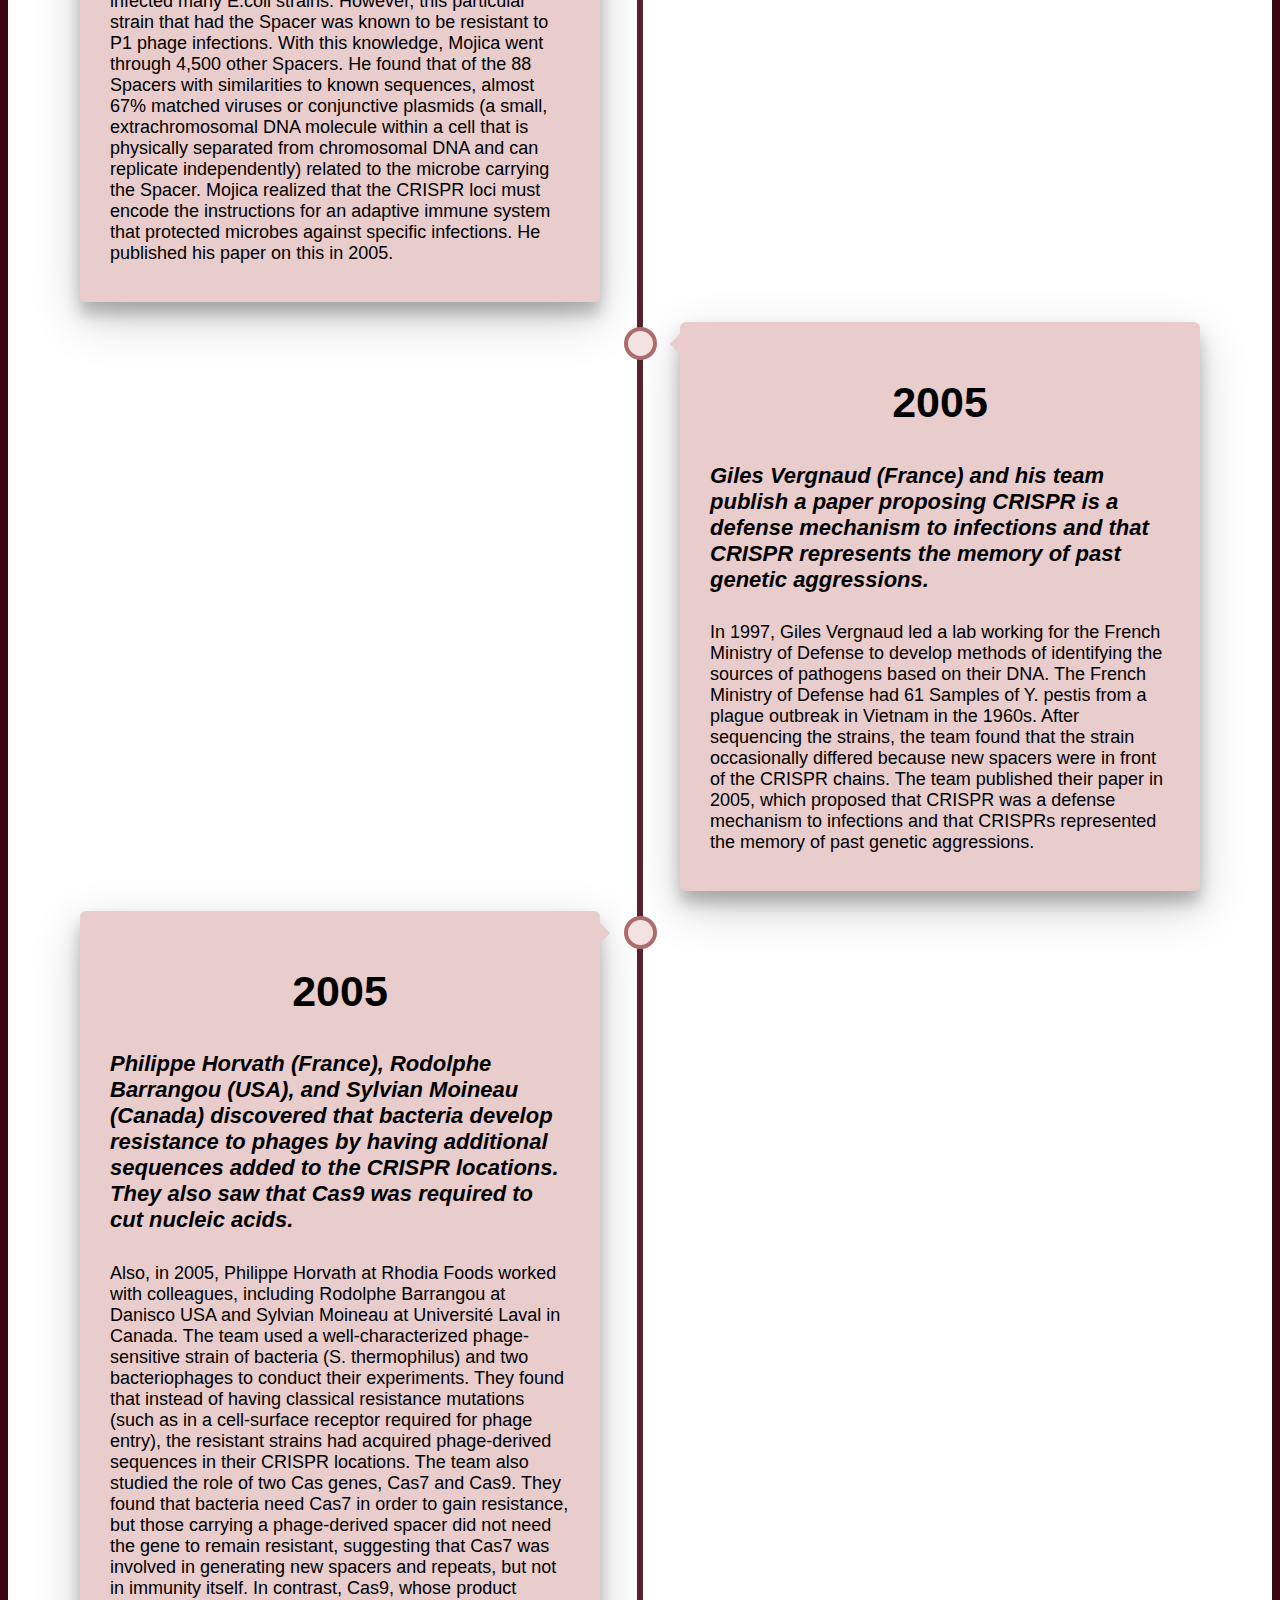
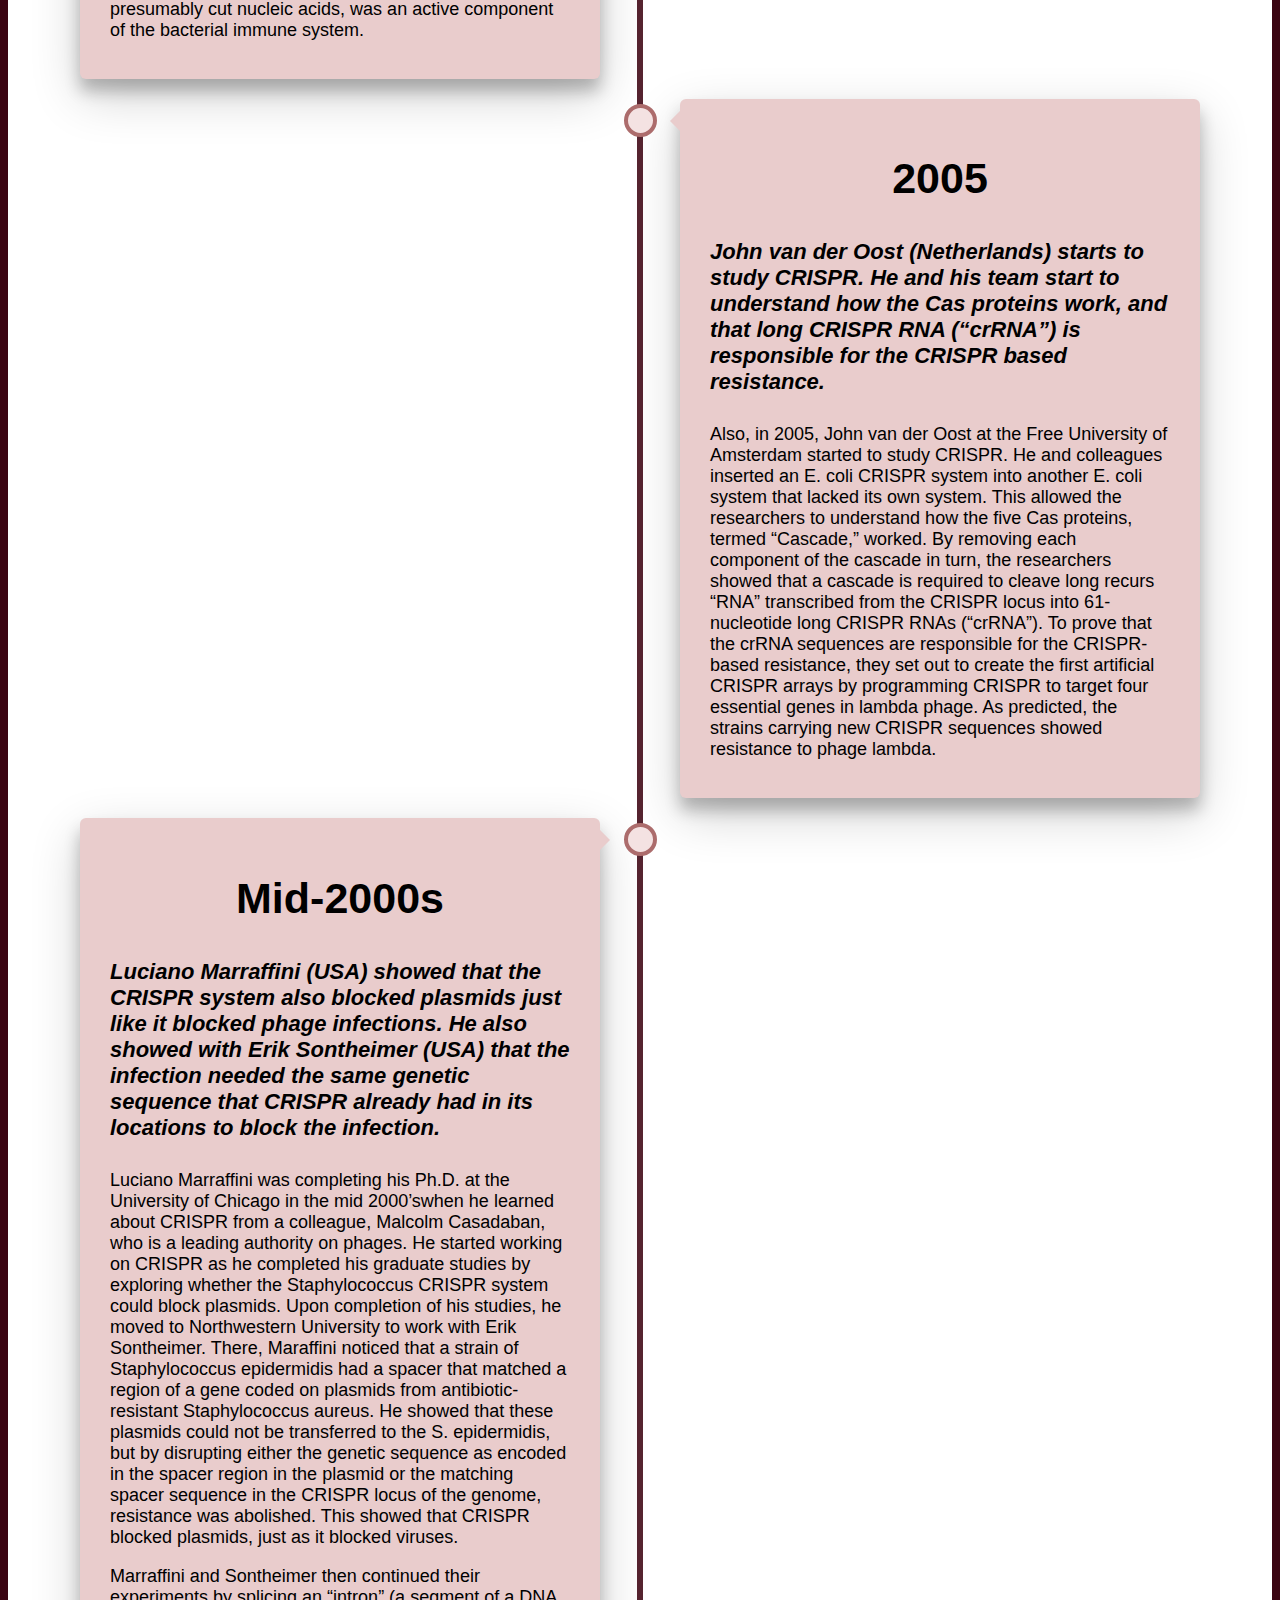
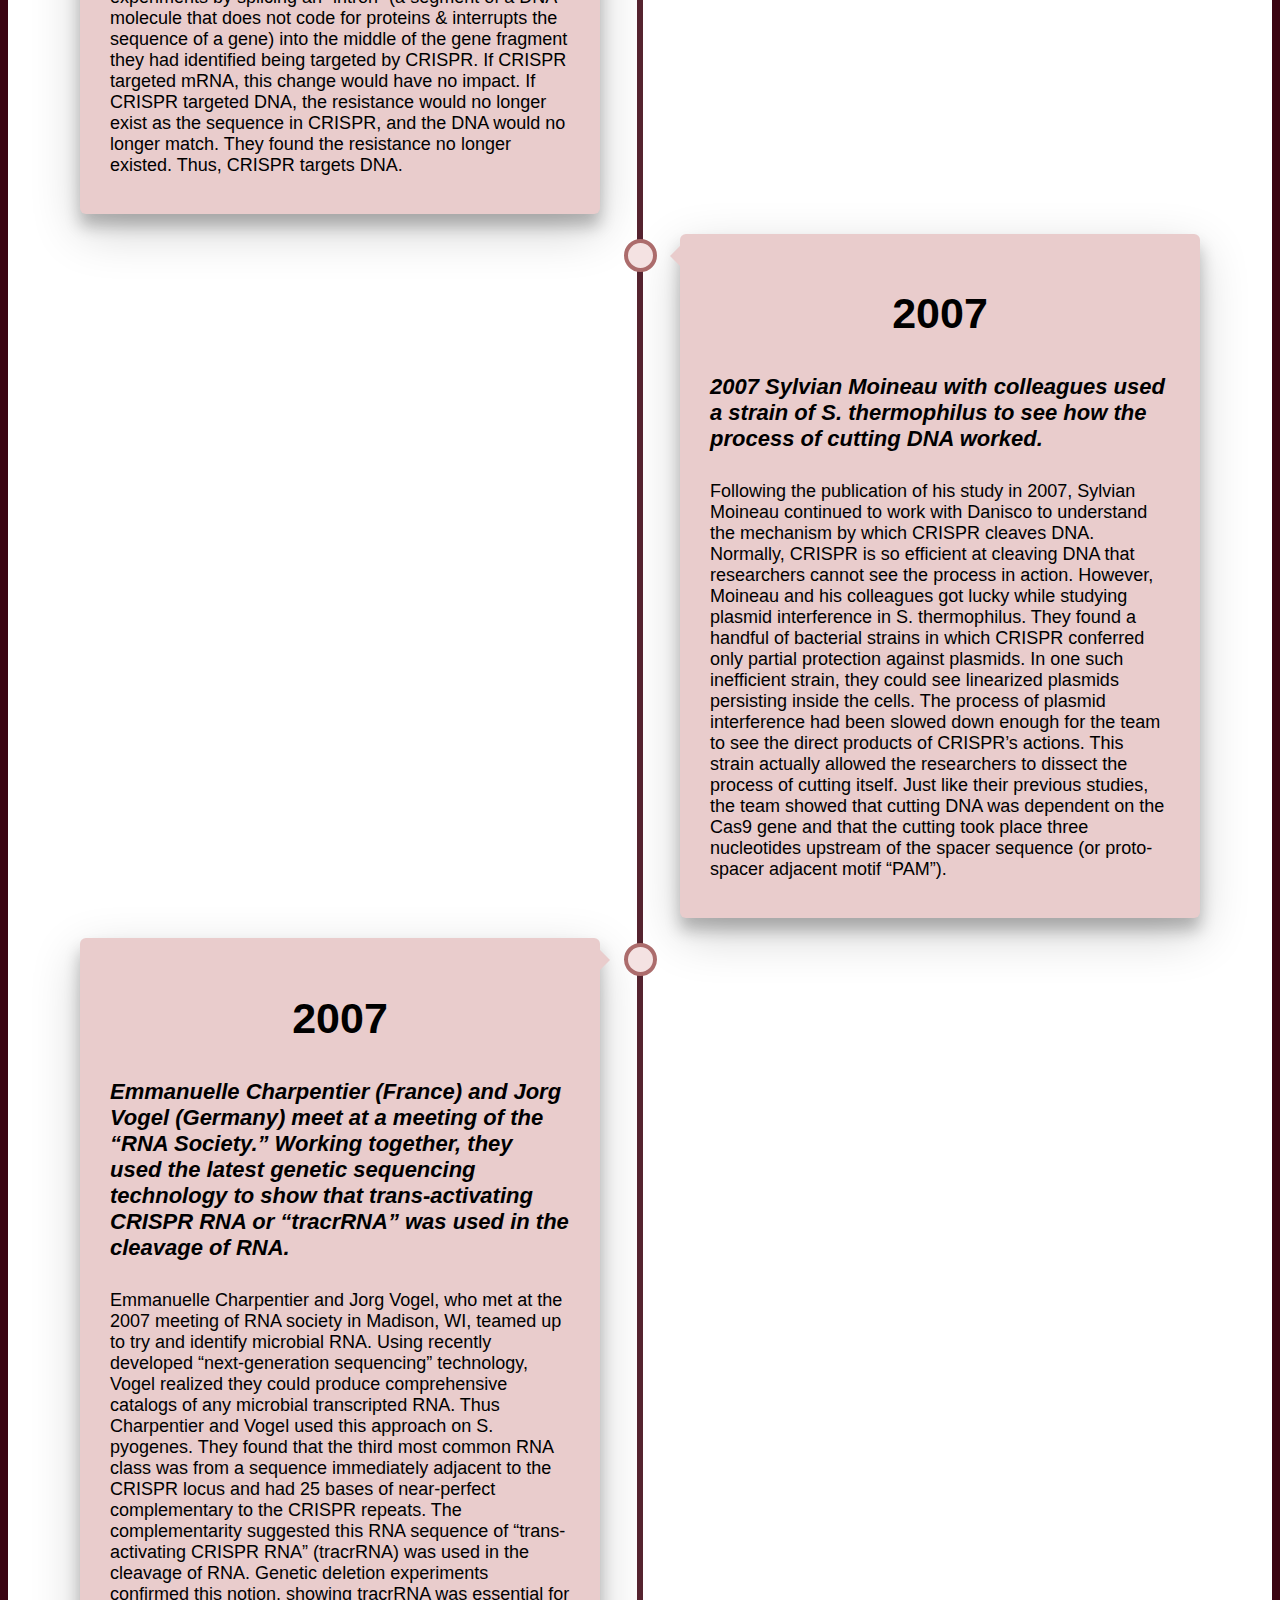
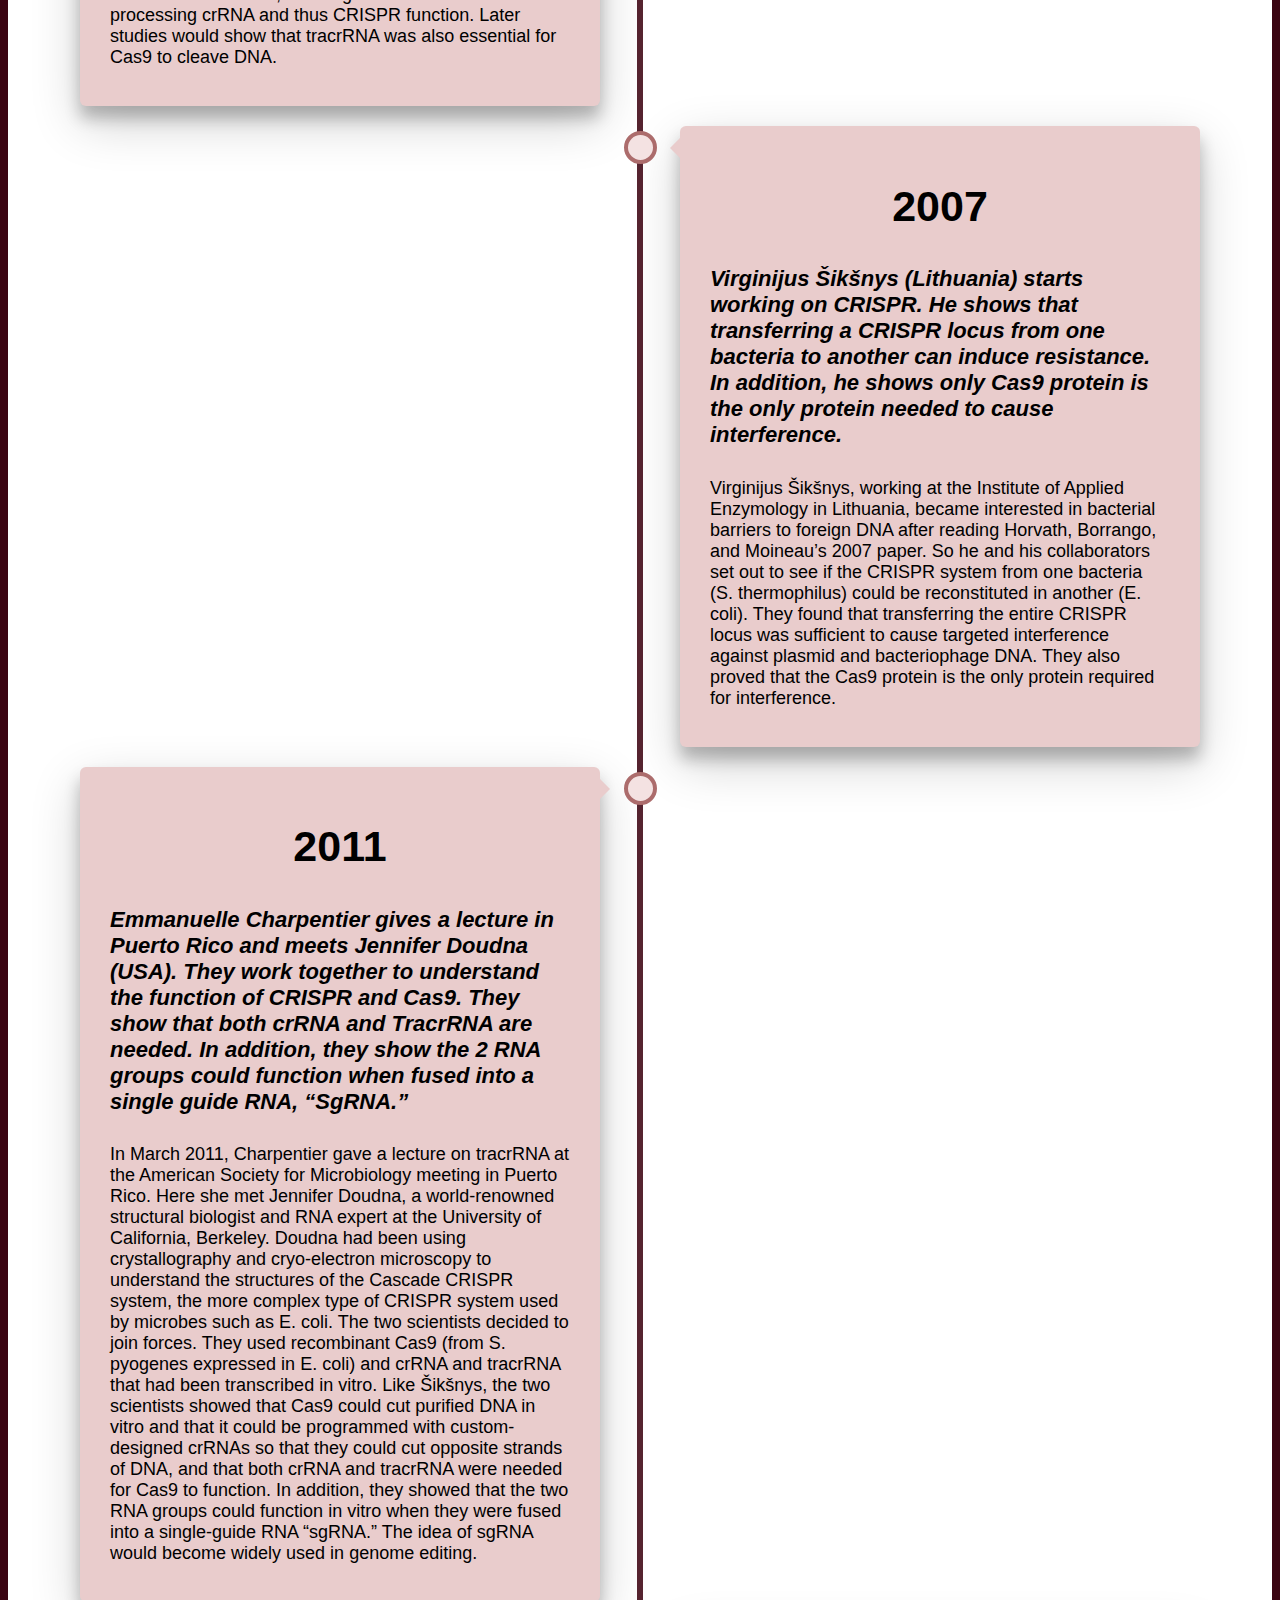
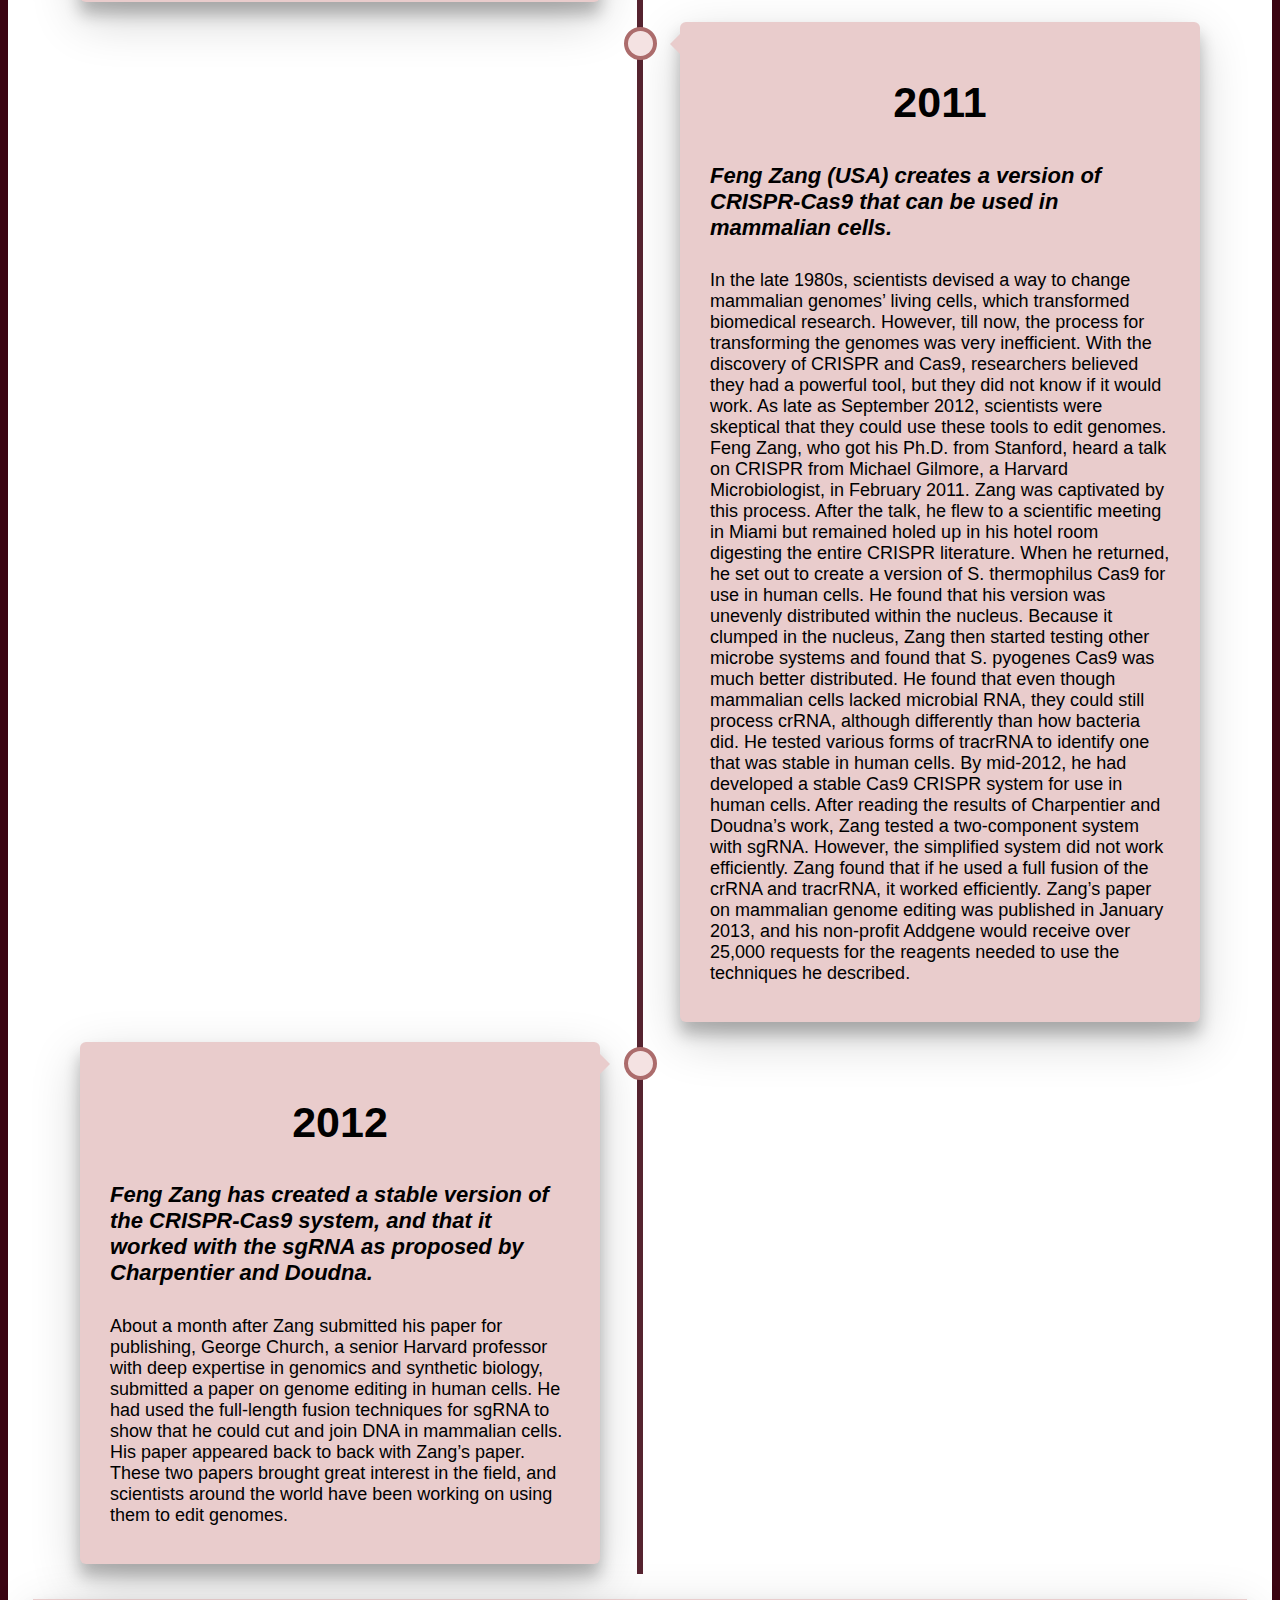
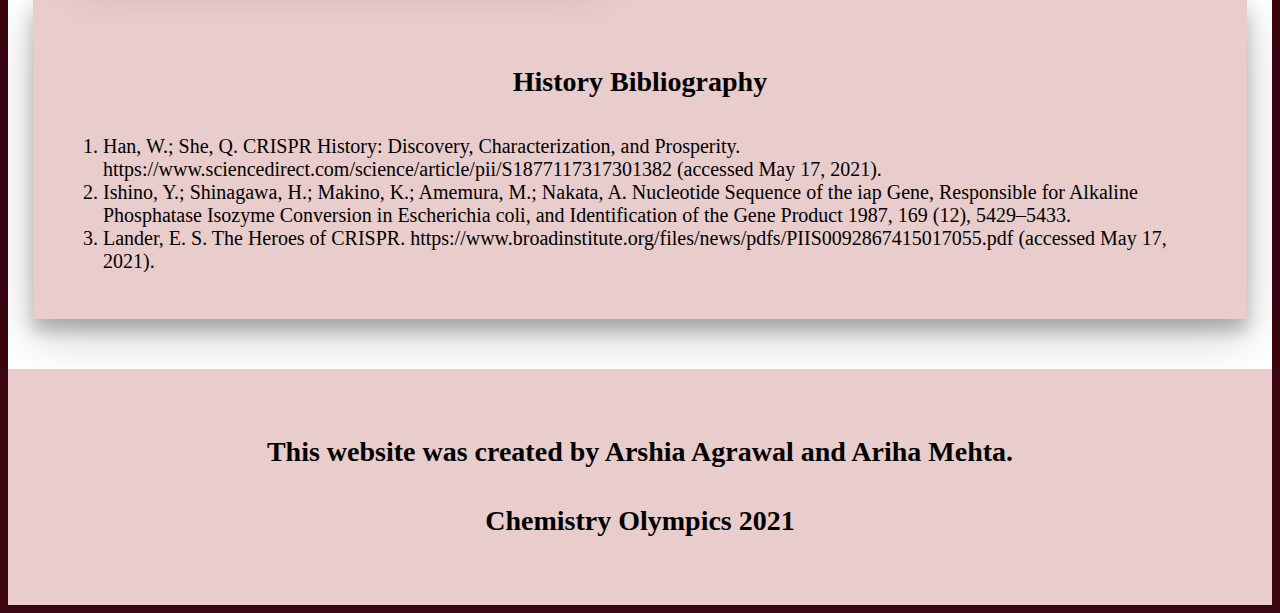
<file: history.html>
<!DOCTYPE html>
<html>

<head>
  <meta charset="UTF-8">
  <meta name="viewport" content="width=device-width, initial-scale=1"/>
  <title>CRISPR Gene Editing Technology</title>
  <link rel="stylesheet" type="text/css" href="style1.css"/>
</head>

  <body>
    <div class="history_page">
      <nav>
          <ul>
            <li> <a href="index.html"> Home </a> </li>
            <li> <a href="history.html"> History </a> </li>
            <li> <a href="scientific.html"> Chemistry of CRISPR </a> </li>
            <li> <a href="application.html"> Applications </a> </li>
            <li> <a href="ethics.html"> Ethics </a> </li>
            <li> <a href="sources.html"> Bibliography </a> </li>
          </ul>
      </nav>

      <header>
        <div class="typing">
          <h1> CRISPR Gene Editing Technology </h1>
        </div>
        <h2> History of CRISPR </h2>
      </header>
      <div class="history_content">
        <!-- Slideshow container -->
        <div class="slideshow-container">

          <!-- Full-width images with number and caption text -->
          <div class="mySlides fade">
            <div class="numbertext"> </div>
            <img src="images/yoshizumi_ishino.png" alt="yoshizumi_ishino" width="498" height="332">
            <div class="text">Yoshizumi Ishino (Japan): First person to see repeating genetic patterns</div>
          </div>

          <div class="mySlides fade">
            <div class="numbertext"> </div>
            <img src="images/francisco_mojica.png" alt="francisco_mojica" style="width:100%">
            <div class="text">Francisco Mojica (Spain): Finds multiple copies of repeated sequences in RNA</div>
          </div>

          <div class="mySlides fade">
            <div class="numbertext"> </div>
            <img src="images/gilles_vergnaud.png" alt="gilles_vergnaud" style="width:100%">
            <div class="text">Gilles Vergnaud (France): Showed CRISPR is a defense mechanism</div>
          </div>

          <div class="mySlides fade">
            <div class="numbertext"> </div>
            <img src="images/philippe_horvath.png" alt="philippe_horvath" style="width:100%">
            <div class="text">Philippe Horvath (France): Showed resistance to phages is due to CRISPR</div>
          </div>

          <div class="mySlides fade">
            <div class="numbertext"> </div>
            <img src="images/rodolphe_barrangou.png" alt="rodolphe_barrangou" style="width:100%">
            <div class="text">Rodolphe Barrangou (USA): Showed resistance to phages is due to CRISPR</div>
          </div>

          <div class="mySlides fade">
            <div class="numbertext"> </div>
            <img src="images/sylvian_moineau.png" alt="sylvian_moineau" style="width:100%">
            <div class="text">Sylvian Moineau (Canada): Showed resistance to phages is due to CRISPR</div>
          </div>

          <div class="mySlides fade">
            <div class="numbertext"> </div>
            <img src="images/john_van_der_oost.png" alt="john_van_der_oost" style="width:100%">
            <div class="text">John van der Oost (Netherlands): Showed the need for CRISPR-RNA (crRNA)</div>
          </div>

          <div class="mySlides fade">
            <div class="numbertext"> </div>
            <img src="images/luciano_marraffini.png" alt="luciano_marraffini" style="width:100%">
            <div class="text">Luciano Marraffini (USA): Showed CRISPR creates resistance to plasmids</div>
          </div>

          <div class="mySlides fade">
            <div class="numbertext"> </div>
            <img src="images/emmanuelle_charpentier.png" alt="emmanuelle_charpentier" style="width:100%">
            <div class="text">Emmanuelle Charpentier (France): Showed  that tracrRNA is needed for CRISPR to work</div>
          </div>

          <div class="mySlides fade">
            <div class="numbertext"> </div>
            <img src="images/jorg_vogel.png" alt="jorg_vogel" style="width:100%">
            <div class="text">Jorg Vogel (Germany): Showed  that tracrRNA is needed for CRISPR to work</div>
          </div>

          <div class="mySlides fade">
            <div class="numbertext"> </div>
            <img src="images/virginijus_siksnys.png" alt="virginijus_siksnys" style="width:100%">
            <div class="text">Virginijus Šikšnys (Lithuania): Proved that Cas9 is needed to cleave DNA</div>
          </div>

          <div class="mySlides fade">
            <div class="numbertext"> </div>
            <img src="images/jennifer_doudna.png" alt="jennifer_doudna" style="width:100%">
            <div class="text">Jennifer Doudna (USA): Showed that crRNA and tracrRNA could be in a single strand</div>
          </div>

          <div class="mySlides fade">
            <div class="numbertext"> </div>
            <img src="images/feng_zang.png" alt="feng_zang" style="width:100%">
            <div class="text">Feng Zang (USA): Showed CRISPR-Cas9 could be used in mammalian cells</div>
          </div>

          <!-- Next and previous buttons -->
          <a class="prev" onclick="plusSlides(-1)">&#10094;</a>
          <a class="next" onclick="plusSlides(1)">&#10095;</a>
        </div>

        <!-- The dots/circles -->
        <div style="text-align:center">
          <span class="dot" onclick="currentSlide(1)"></span>
          <span class="dot" onclick="currentSlide(2)"></span>
          <span class="dot" onclick="currentSlide(3)"></span>
          <span class="dot" onclick="currentSlide(4)"></span>
          <span class="dot" onclick="currentSlide(5)"></span>
          <span class="dot" onclick="currentSlide(6)"></span>
          <span class="dot" onclick="currentSlide(7)"></span>
          <span class="dot" onclick="currentSlide(8)"></span>
          <span class="dot" onclick="currentSlide(9)"></span>
          <span class="dot" onclick="currentSlide(10)"></span>
          <span class="dot" onclick="currentSlide(11)"></span>
          <span class="dot" onclick="currentSlide(12)"></span>
          <span class="dot" onclick="currentSlide(13)"></span>
        </div>

        <script>
          var slideIndex = 1;
          showSlides(slideIndex);

          function plusSlides(n) {
          showSlides(slideIndex += n);
          }

          function currentSlide(n) {
          showSlides(slideIndex = n);
          }

          function showSlides(n) {
          var i;
          var slides = document.getElementsByClassName("mySlides");
          var dots = document.getElementsByClassName("dot");
          if (n > slides.length) {slideIndex = 1}
          if (n < 1) {slideIndex = slides.length}
          for (i = 0; i < slides.length; i++) {
              slides[i].style.display = "none";
          }
          for (i = 0; i < dots.length; i++) {
              dots[i].className = dots[i].className.replace(" active", "");
          }
          slides[slideIndex-1].style.display = "block";
          dots[slideIndex-1].className += " active";
          }
        </script>

        <div class="timeline">
          <p> </p>
          <div class="container left">
            <div class="content">
              <h2>1980s</h2>
              <h4>Yoshizumi Ishino (Japan) finds a weird 
                repeating pattern in a genetic sequence.</h4>
              <p>In the 1980’s, researchers at Osaka University, 
                led by Yoshizumi Ishino, were looking at the genetic sequence 
                of the alkaline phosphatase isozyme responsible for conversion 
                aminopeptidase in Escherichia coli when they noticed something particular. 
                In this genetic sequence, the researchers saw that a particular 
                sequence repeated five times in the genetic sequence. This surprised 
                the researchers, and they did not understand why this occurred. They 
                published their findings in the Journal of Bacteriology in 1987.
              </p>
            </div>
          </div>
          <div class="container right">
            <div class="content">
              <h2>1989</h2>
              <h4>Francisco Mojica (Spain) starts his Ph.D. studies and finds 
                multiple copies of the same repeated DNA sequence in a microbe.</h4>
              <p>In 1989, Francisco Mojica began his Ph.D. studies at the University 
                of Alicante by joining a lab working on Haloferax mediterranei, 
                a microbe with extreme salt tolerance. In the first DNA fragment he 
                examined, Mojica found multiple copies of a near-perfect roughly 
                palindromic repeated sequence separated by spacers that did not 
                resemble any known repeats in microbes. These results were published in 1993.
              </p>
            </div>
          </div>
          <div class="container left">
            <div class="content">
              <h2>1995</h2>
              <h4>Francisco Mojica links his previous work to that of Yoshizumi Ishino.</h4>
              <p>In 1995, Mojica published a paper linking his repeats to those found by the 
                team led by Ishino. He realized that the presence of similar structures 
                must signal an important function in prokaryotes (a cellular organism 
                that lacks a membrane-enclosed nucleus).
              </p>
            </div>
          </div>
          <div class="container right">
            <div class="content">
              <h2>2002</h2>
              <h4>Ruud Janssen (Netherlands) publishes the first paper that uses the 
                acronym “CRISPR.”</h4>
              <p>In correspondence between Mojica and Ruud Janssen of Utrecht University in 
                the Netherlands, this series of repeats were given the name “Clustered Regularly 
                Interspaced Short Palindromic Repeats” or “CRISPR.” By 2000, Mojica had 
                found CRISPR loci in 20 different microbes, and in 2002 Ruud Janssen published 
                the first paper using the CRISPR acronym.
              </p>
            </div>
          </div>
          <div class="container left">
            <div class="content">
              <h2>2005</h2>
              <h4>Francisco Mojica publishes a paper showing that CRISPR genes are 
                the encoded instructions for an adaptive immune system.</h4>
              <p>In 2003, Mojica was now focused not on the repeats seen in CRISPR, 
                but on the sequences in the spaces between the repeats “Spacers.” 
                He wanted to understand what these Spacers meant. During the summer,
                Mojica took each sequence and entered them into a computer program 
                that would search DNA databases for matches. His search found a match.
                One of the Spacers that he had entered matched the sequence of a P1 phage 
                that infected many E.coli strains. However, this particular strain that had 
                the Spacer was known to be resistant to P1 phage infections. 
                With this knowledge, Mojica went through 4,500 other Spacers. 
                He found that of the 88 Spacers with similarities to known sequences, 
                almost 67% matched viruses or conjunctive plasmids (a small, extrachromosomal 
                DNA molecule within a cell that is physically separated from chromosomal DNA
                and can replicate independently) related to the microbe carrying the Spacer. 
                Mojica realized that the CRISPR loci must encode the instructions for an adaptive 
                immune system that protected microbes against specific infections. He published 
                his paper on this in 2005.

              </p>
            </div>
          </div>
          <div class="container right">
            <div class="content">
              <h2>2005</h2>
              <h4>Giles Vergnaud (France) and his team publish a paper proposing CRISPR 
                is a defense mechanism to infections and that CRISPR represents the memory of 
                past genetic aggressions.</h4>
              <p>In 1997, Giles Vergnaud led a lab working for the French Ministry of 
                Defense to develop methods of identifying the sources of pathogens based on their DNA. 
                The French Ministry of Defense had 61 Samples of Y. pestis from a plague outbreak in 
                Vietnam in the 1960s. After sequencing the strains, the team found that the strain 
                occasionally differed because new spacers were in front of the CRISPR chains. 
                The team published their paper in 2005, which proposed that CRISPR was a defense 
                mechanism to infections and that CRISPRs represented the memory of past genetic aggressions.
              </p>
            </div>
          </div>
          <div class="container left">
            <div class="content">
              <h2>2005</h2>
              <h4>Philippe Horvath (France), Rodolphe Barrangou (USA), and Sylvian Moineau (Canada)
                discovered that bacteria develop resistance to phages by having additional sequences 
                added to the CRISPR locations. They also saw that Cas9 was required to cut nucleic acids.</h4>
              <p>Also, in 2005, Philippe Horvath at Rhodia Foods worked with colleagues, including 
                Rodolphe Barrangou at Danisco USA and Sylvian Moineau at Université Laval in Canada. 
                The team used a well-characterized phage-sensitive strain of bacteria (S. thermophilus)
                and two bacteriophages to conduct their experiments. They found that instead of having 
                classical resistance mutations (such as in a cell-surface receptor required for phage
                entry), the resistant strains had acquired phage-derived sequences in their CRISPR 
                locations. The team also studied the role of two Cas genes, Cas7 and Cas9. They found 
                that bacteria need Cas7 in order to gain resistance, but those carrying a phage-derived 
                spacer did not need the gene to remain resistant, suggesting that Cas7 was involved in
                generating new spacers and repeats, but not in immunity itself. In contrast, Cas9, 
                whose product presumably cut nucleic acids, was an active component of the bacterial 
                immune system.

              </p>
            </div>
          </div>
          <div class="container right">
            <div class="content">
              <h2>2005</h2>
              <h4>John van der Oost (Netherlands) starts to study CRISPR. He and his team start to understand 
                how the Cas proteins work, and that long CRISPR RNA (“crRNA”) is responsible for the 
                CRISPR based resistance.</h4>
              <p>Also, in 2005, John van der Oost at the Free University of Amsterdam started to study CRISPR. 
                He and colleagues inserted an E. coli CRISPR system into another E. coli system that lacked
                its own system. This allowed the researchers to understand how the five Cas proteins, 
                termed “Cascade,” worked. By removing each component of the cascade in turn, the researchers 
                showed that a cascade is required to cleave long recurs “RNA” transcribed from the CRISPR 
                locus into 61-nucleotide long CRISPR RNAs (“crRNA”). To prove that the crRNA sequences are 
                responsible for the CRISPR-based resistance, they set out to create the first artificial 
                CRISPR arrays by programming CRISPR to target four essential genes in lambda phage. 
                As predicted, the strains carrying new CRISPR sequences showed resistance to phage lambda.
              </p>
            </div>
          </div>
          <div class="container left">
            <div class="content">
              <h2>Mid-2000s</h2>
              <h4>Luciano Marraffini (USA) showed that the CRISPR system also blocked plasmids 
                just like it blocked phage infections. He also showed with Erik Sontheimer (USA) 
                that the infection needed the same genetic sequence that CRISPR already had in 
                its locations to block the infection.</h4>
              <p>Luciano Marraffini was completing his Ph.D. at the University of Chicago in the 
                mid 2000’swhen he learned about CRISPR from a colleague, Malcolm Casadaban, 
                who is a leading authority on phages. He started working on CRISPR as he 
                completed his graduate studies by exploring whether the Staphylococcus CRISPR 
                system could block plasmids. Upon completion of his studies, he moved to 
                Northwestern University to work with Erik Sontheimer. There, Maraffini noticed 
                that a strain of Staphylococcus epidermidis had a spacer that matched a region 
                of a gene coded on plasmids from antibiotic-resistant Staphylococcus aureus. He 
                showed that these plasmids could not be transferred to the S. epidermidis, but 
                by disrupting either the genetic sequence as encoded in the spacer region in the
                plasmid or the matching spacer sequence in the CRISPR locus of the genome, 
                resistance was abolished. This showed that CRISPR blocked plasmids, just as 
                it blocked viruses.
              </p>
              <p>
                Marraffini and Sontheimer then continued their experiments by splicing an “intron” 
                (a segment of a DNA molecule that does not code for proteins & interrupts the 
                sequence of a gene) into the middle of the gene fragment they had identified 
                being targeted by CRISPR. If CRISPR targeted mRNA, this change would have no impact. 
                If CRISPR targeted DNA, the resistance would no longer exist as the sequence in CRISPR,
                and the DNA would no longer match. They found the resistance no longer existed. Thus,
                CRISPR targets DNA.

              </p>
            </div>
          </div>
          <div class="container right">
            <div class="content">
              <h2>2007</h2>
              <h4>2007 Sylvian Moineau with colleagues used a strain of S. thermophilus to
                see how the process of cutting DNA worked.</h4>
              <p>Following the publication of his study in 2007, Sylvian Moineau continued to 
                work with Danisco to understand the mechanism by which CRISPR cleaves DNA. 
                Normally, CRISPR is so efficient at cleaving DNA that researchers cannot see 
                the process in action. However, Moineau and his colleagues got lucky while 
                studying plasmid interference in S. thermophilus. They found a handful of 
                bacterial strains in which CRISPR conferred only partial protection against
                plasmids. In one such inefficient strain, they could see linearized plasmids 
                persisting inside the cells. The process of plasmid interference had been slowed 
                down enough for the team to see the direct products of CRISPR’s actions. 
                This strain actually allowed the researchers to dissect the process of cutting 
                itself. Just like their previous studies, the team showed that cutting DNA was 
                dependent on the Cas9 gene and that the cutting took place three nucleotides 
                upstream of the spacer sequence (or proto-spacer adjacent motif “PAM”). 

              </p>
            </div>
          </div>
          <div class="container left">
            <div class="content">
              <h2>2007</h2>
              <h4>Emmanuelle Charpentier (France) and Jorg Vogel 
                (Germany) meet at a meeting of the “RNA Society.”
                Working together, they used the latest genetic sequencing technology
                to show that trans-activating CRISPR RNA or “tracrRNA” was used in the 
                cleavage of RNA.</h4>
              <p>Emmanuelle Charpentier and Jorg Vogel, who met at the 2007 meeting of 
                RNA society in Madison, WI, teamed up to try and identify microbial RNA. 
                Using recently developed “next-generation sequencing” technology, Vogel 
                realized they could produce comprehensive catalogs of any microbial 
                transcripted RNA. Thus Charpentier and Vogel used this approach on S. pyogenes.
                They found that the third most common RNA class was from a sequence immediately 
                adjacent to the CRISPR locus and had 25 bases of near-perfect complementary to 
                the CRISPR repeats. The complementarity suggested this RNA sequence of 
                “trans-activating CRISPR RNA” (tracrRNA) was used in the cleavage of RNA. 
                Genetic deletion experiments confirmed this notion, showing tracrRNA was 
                essential for processing crRNA and thus CRISPR function. Later studies would
                show that tracrRNA was also essential for Cas9 to cleave DNA.

              </p>
            </div>
          </div>
          <div class="container right">
            <div class="content">
              <h2>2007</h2>
              <h4>Virginijus Šikšnys (Lithuania) starts working on CRISPR. He shows that 
                transferring a CRISPR locus from one bacteria to another can 
                induce resistance. In addition, he shows only Cas9 protein is the only 
                protein needed to cause interference.</h4>
              <p>Virginijus Šikšnys, working at the Institute of
                Applied Enzymology in Lithuania, became interested 
                in bacterial barriers to foreign DNA after reading Horvath, Borrango, 
                and Moineau’s 2007 paper. So he and his collaborators set out to see if 
                the CRISPR system from one bacteria (S. thermophilus) could be reconstituted 
                in another (E. coli). They found that transferring the entire CRISPR locus 
                was sufficient to cause targeted interference against plasmid and 
                bacteriophage DNA. They also proved that the Cas9 protein is the only
                protein required for interference.
              </p>
            </div>
          </div>
          <div class="container left">
            <div class="content">
              <h2>2011</h2>
              <h4> Emmanuelle Charpentier gives a lecture in Puerto Rico and meets Jennifer Doudna
                (USA). They work together to understand the function of CRISPR and Cas9. 
                They show that both crRNA and TracrRNA are needed. In addition, 
                they show the 2 RNA groups could function when fused into a single guide RNA, 
                “SgRNA.”</h4>
              <p>In March 2011, Charpentier gave a lecture on tracrRNA at the American Society 
                for Microbiology meeting in Puerto Rico. Here she met Jennifer Doudna, 
                a world-renowned structural biologist and RNA expert at the University of 
                California, Berkeley. Doudna had been using crystallography and cryo-electron
                microscopy to understand the structures of the Cascade CRISPR system, 
                the more complex type of CRISPR system used by microbes such as E. coli. 
                The two scientists decided to join forces. They used recombinant Cas9 
                (from S. pyogenes expressed in E. coli) and crRNA and tracrRNA that had been
                transcribed in vitro. Like Šikšnys, the two scientists showed that Cas9 could 
                cut purified DNA in vitro and that it could be programmed with custom-designed 
                crRNAs so that they could cut opposite strands of DNA, and that both crRNA and 
                tracrRNA were needed for Cas9 to function. In addition, they showed that the 
                two RNA groups could function in vitro when they were fused into a single-guide 
                RNA “sgRNA.” The idea of sgRNA would become widely used in genome editing.

              </p>
            </div>
          </div>
          <div class="container right">
            <div class="content">
              <h2>2011</h2>
              <h4>Feng Zang (USA) creates a version of CRISPR-Cas9 that can be used in mammalian cells.</h4>
              <p>In the late 1980s, scientists devised a way to change mammalian genomes’ 
                living cells, which transformed biomedical research. However, till now, the
                process for transforming the genomes was very inefficient. With the discovery 
                of CRISPR and Cas9, researchers believed they had a powerful tool, but they 
                did not know if it would work. As late as September 2012, scientists were 
                skeptical that they could use these tools to edit genomes. Feng Zang, who 
                got his Ph.D. from Stanford, heard a talk on CRISPR from Michael Gilmore, a 
                Harvard Microbiologist, in February 2011. Zang was captivated by this process. 
                After the talk, he flew to a scientific meeting in Miami but remained holed up 
                in his hotel room digesting the entire CRISPR literature. When he returned, he 
                set out to create a version of S. thermophilus Cas9 for use in human cells. 
                He found that his version was unevenly distributed within the nucleus. 
                Because it clumped in the nucleus, Zang then started testing other microbe 
                systems and found that S. pyogenes Cas9 was much better distributed. He found 
                that even though mammalian cells lacked microbial RNA, they could still process 
                crRNA, although differently than how bacteria did. He tested various forms of 
                tracrRNA to identify one that was stable in human cells. By mid-2012, he had
                developed a stable Cas9 CRISPR system for use in human cells. After reading the
                results of Charpentier and Doudna’s work, Zang tested a two-component system with 
                sgRNA. However, the simplified system did not work efficiently. Zang found that
                if he used a full fusion of the crRNA and tracrRNA, it worked efficiently. Zang’s
                paper on mammalian genome editing was published in January 2013, and his non-profit 
                Addgene would receive over 25,000 requests for the reagents needed to use the
                techniques he described.

              </p>
            </div>
          </div>
          <div class="container left">
            <div class="content">
              <h2>2012</h2>
              <h4>Feng Zang has created a stable version of the CRISPR-Cas9 system, and that it worked 
                with the sgRNA as proposed by Charpentier and Doudna.</h4>
              <p>About a month after Zang submitted his paper for publishing, George Church, a senior
                Harvard professor with deep expertise in genomics and synthetic biology, submitted a 
                paper on genome editing in human cells. He had used the full-length fusion techniques for 
                sgRNA to show that he could cut and join DNA in mammalian cells. His paper appeared back to 
                back with Zang’s paper. These two papers brought great interest in the field, and scientists
                around the world have been working on using them to edit genomes.
              </p>
            </div>
          </div>
          <p> </p>
        </div>
      </div>

      <div class="citations_box">
        <h4>History Bibliography</h4>
        <ol>
          <li>Han, W.; She, Q. CRISPR History: Discovery, Characterization, and Prosperity. https://www.sciencedirect.com/science/article/pii/S1877117317301382 (accessed May 17, 2021).</li>
          <li>Ishino, Y.; Shinagawa, H.; Makino, K.; Amemura, M.; Nakata, A. Nucleotide Sequence of the iap Gene, Responsible for Alkaline Phosphatase Isozyme Conversion in Escherichia coli, and Identification of the Gene Product 1987, 169 (12), 5429–5433.</li>
          <li>Lander, E. S. The Heroes of CRISPR. https://www.broadinstitute.org/files/news/pdfs/PIIS0092867415017055.pdf (accessed May 17, 2021).</li>
        </ol>
      </div>

      <footer>
        <h4> This website was created by Arshia Agrawal and Ariha Mehta. </h4>
        <h4> Chemistry Olympics 2021 </h4>
      </footer>
    </div>
  </body>
</html>
</file>
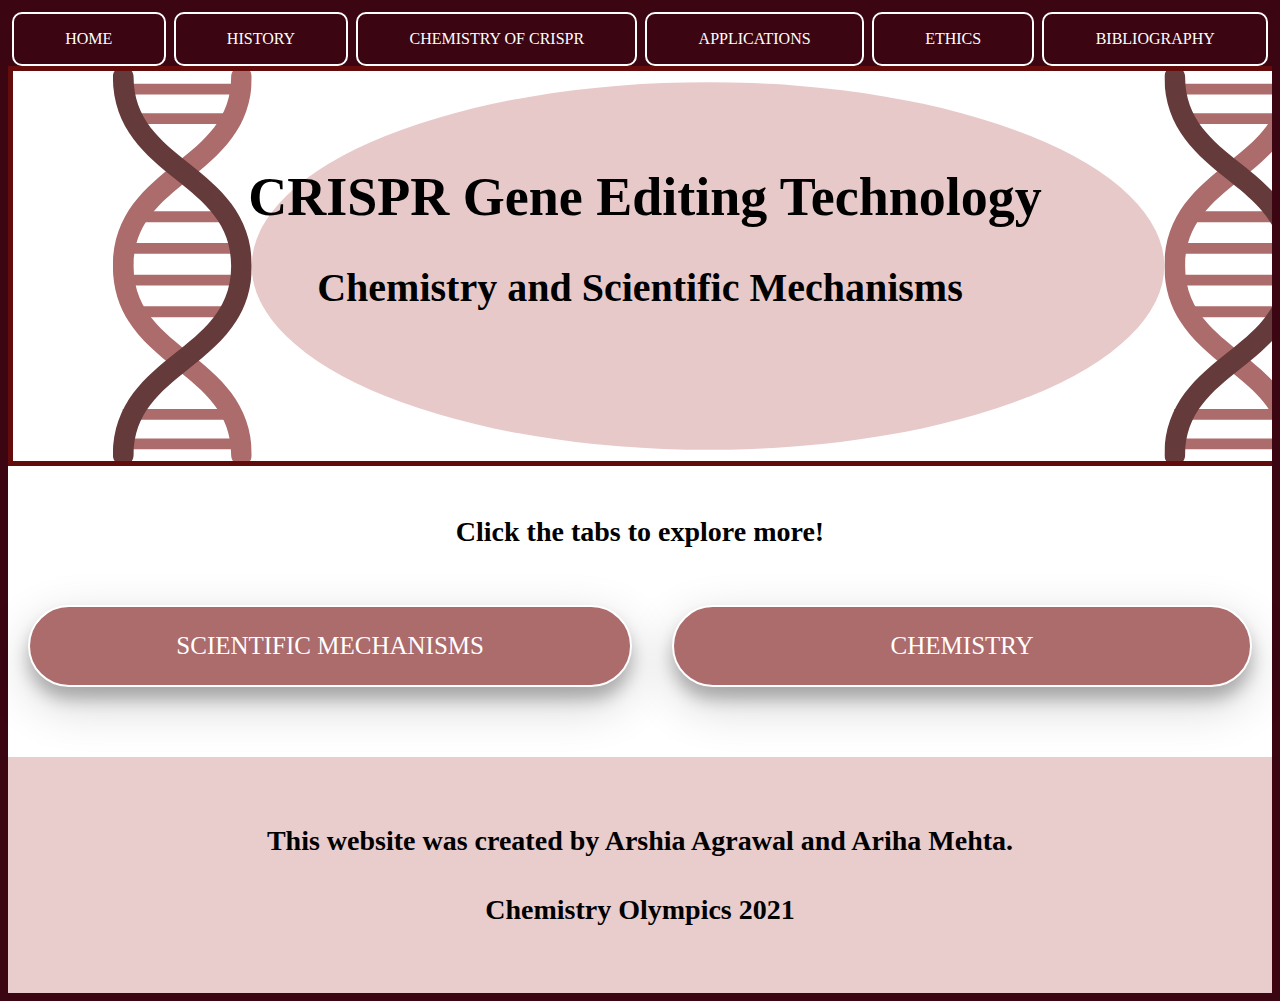
<file: scientific.html>
<!DOCTYPE html>
<html>

<head>
  <meta charset="UTF-8">
  <meta name="viewport" content="width=device-width, initial-scale=1"/>
  <title>CRISPR Gene Editing Technology</title>
  <link rel="stylesheet" type="text/css" href="style1.css"/>
</head>

  <body>
    <div class="scientific_page">

      <nav>
          <ul>
            <li> <a href="index.html"> Home </a> </li>
            <li> <a href="history.html"> History </a> </li>
            <li> <a href="scientific.html"> Chemistry of CRISPR </a> </li>
            <li> <a href="application.html"> Applications </a> </li>
            <li> <a href="ethics.html"> Ethics </a> </li>
            <li> <a href="sources.html"> Bibliography </a> </li>
          </ul>
      </nav>

      <header>
        <div class="typing">
          <h1> CRISPR Gene Editing Technology </h1>
        </div>
        <h2> Chemistry and Scientific Mechanisms </h2>
      </header>

      <div class="scientific_content">
        <h4> Click the tabs to explore more! </h4>
        <ul class="side_bar_tabs">
            <li id="tabs1" onclick="showStuff(this)">Scientific Mechanisms</li>
            <li id="tabs2" onclick="showStuff(this)">Chemistry</li>
        </ul>

        <div id="tabs-1" class="tabContent">
          <div class="scientific_blurb">
          <h2> How Does the CRISPR System Work in Bacteria? </h2>
          <p> CRISPR stands for “clustered regularly interspaced short palindromic repeats”.
            It is a specialized region of DNA that has two parts: nucleotide repeats and
            spacers. The repeated sequences of nucleotides are spread out throughout the
            CRISPR region, and the spacers are bits of DNA that are scattered among these
            nucleotides. These spacers, found in the DNA of bacteria, are copies of small
            pieces of viruses. They allow bacteria to recognize viruses when they invade,
            helping to protect the bacteria from foreign bodies [2].
          </p>
          <p> Once the bacteria recognizes the virus with the help of the spacers, it sends
            the Cas9 enzyme to destroy the virus. In order to direct the Cas9 enzyme to the
            right place, part of the CRISPR is transcribed and processed into CRISPR RNA
            (crRNA) which consists of a nucleotide repeat and a spacer portion [2]. The Cas9 enzyme
            then binds to the crRNA and another RNA molecule called the trans-activating
             crRNA, which guide the Cas9 protein to its target site. Along with the RNA
             molecules that guide the Cas9 protein to its destination, another safety measure
             exists in bacteria to help make sure they don’t cut in the wrong place. These safety
              measures are known as protospacer adjacent motifs, or PAMs, and they serve as
             tags that sit next to the target DNA sequence [2]. If the Cas9 enzyme does not see a
              PAM next to its target, it will not cut the DNA sequence, allowing for greater
              precision and decreasing the likelihood of error.
          </p>
          <p> Once the virus has been recognized and the target site has been properly identified
            by the Cas9 enzyme, the Cas9 protein in the bacteria cuts apart the target DNA
            sequence. The Cas9 enzyme essentially acts as a pair of scissors or as a knife,
            chopping up the virus that has been identified by CRISPR and destroying it by
            cutting both strands of the DNA double helix to form what is known as a double-stranded break [1].
          </p>
        </div>
          <div class="scientific_cartoon">
            <img src = "images/crispr_cartoon.png" alt = "crispr_cartoon" class="image"/>
          </div>
            <div class="indiv_study2">
              <article>
                  <h2> How is the CRISPR System Used As a Gene-Editing Tool? </h2>
                  <p> The CRISPR system in bacteria has been adapted for use in plants, animals, human
                    beings, and other organisms in order to edit their genes through a variety of techniques.
                    One way in which CRISPR is used for gene editing is through the natural repair
                    process. When the Cas9 protein snips the DNA at the target site, the cell can sense
                    that there is an issue with its DNA. As a result, the cell repairs the break in
                    the DNA by gluing the loose ends back together. However, this often ends up disabling
                    the gene instead of repairing it because it is an error-prone, inefficient process [1]. This can
                    be useful because scientists can use the CRISPR system to target
                    faulty or disease-activating genes and disable them. </p>
                  <p> The CRISPR system has been further developed to allow for more precise and efficient
                    gene editing, such as changing a single nucleotide base or turning specific genes on
                    and off. In order to do so, scientists must use CRISPR-Cas9 to insert a cut in the DNA
                    and then trick the cell into introducing the changes that the scientists want to
                    introduce [1]. Instead of just attacking viruses, scientists have figured out how to make the Cas9
                    target any region of DNA they choose by tweaking the nucleotide sequence of crRNA
                     and making sure that the sequence created is not found anywhere else in the genome. This
                     can be done through another DNA repair method. Instead of gluing the loose ends of
                     the DNA back together, the cell can fill the gap by introducing a sequence of nucleotides
                     by using a short strand of DNA as a template [2]. By providing this DNA template to the
                     cell, scientists are able to rewrite any gene they want to correct. </p>
              </article>
              <div class="logo-holder">
                  <img src = "images/dna_repair.jpeg" alt = "dna" class="image"/>
              </div>
          </div>
          <div class="citations_box">
            <h4>Scientific Mechanisms Bibliography</h4>
            <ol>
              <li>Saey, T. H. Explainer: How CRISPR works. https://www.sciencenewsforstudents.org/article/explainer-how-crispr-works (accessed May 17, 2021).</li>
              <li>Vidyasagar, A. What Is CRISPR? https://www.livescience.com/58790-crispr-explained.html (accessed May 17, 2021).</li>
            </ol>
          </div>
        </div>
        <div id="tabs-2" class="tabContent">
          <div class="checklist_instructions">
            <h4>Check off your supplies as you collect them for the lab!</h4>
          </div>
            <div class="entire_checklist">

              <h2> Supply List </h2>

              <div class="checklist_part">
                <label class="check">Luria Broth Agar Powder
                  <input type="checkbox" checked="checked">
                  <span class="checkmark"></span>
                </label>

                <label class="check">Luria-Bertani Broth
                  <input type="checkbox">
                  <span class="checkmark"></span>
                </label>

                <label class="check">PEG 3350
                  <input type="checkbox">
                  <span class="checkmark"></span>
                </label>

                <label class="check">1M MgCl2
                  <input type="checkbox">
                  <span class="checkmark"></span>
                </label>

                <label class="check">DMSO Solution
                  <input type="checkbox">
                  <span class="checkmark"></span>
                </label>

                <label class="check">Glass Bottle
                  <input type="checkbox">
                  <span class="checkmark"></span>
                </label>

                <label class="check">Sterile Plates
                  <input type="checkbox">
                  <span class="checkmark"></span>
                </label>

                <label class="check">Non-Pathogenic E.Coli Bacteria
                  <input type="checkbox">
                  <span class="checkmark"></span>
                </label>
              </div>

              <div class="checklist_part">
                <label class="check">Cas9 and tracrRNA Plasmid
                  <input type="checkbox" checked="checked">
                  <span class="checkmark"></span>
                </label>

                <label class="check">crRNA Plasmid
                  <input type="checkbox">
                  <span class="checkmark"></span>
                </label>

                <label class="check">Template DNA
                  <input type="checkbox">
                  <span class="checkmark"></span>
                </label>

                <label class="check">Nitrile Gloves
                  <input type="checkbox">
                  <span class="checkmark"></span>
                </label>

                <label class="check">Measuring Tube
                  <input type="checkbox">
                  <span class="checkmark"></span>
                </label>

                <label class="check">Funnel
                  <input type="checkbox">
                  <span class="checkmark"></span>
                </label>

                <label class="check">Microwave
                  <input type="checkbox">
                  <span class="checkmark"></span>
                </label>

                <label class="check">Glass Beaker
                  <input type="checkbox">
                  <span class="checkmark"></span>
                </label>
              </div>

              <div class="checklist_part">
                <label class="check">0.2um filter
                  <input type="checkbox" checked="checked">
                  <span class="checkmark"></span>
                </label>

                <label class="check">10mL syringe
                  <input type="checkbox">
                  <span class="checkmark"></span>
                </label>

                <label class="check">100um Micropipetter
                  <input type="checkbox">
                  <span class="checkmark"></span>
                </label>

                <label class="check">Micro-Centrifuge Tubes
                  <input type="checkbox">
                  <span class="checkmark"></span>
                </label>

                <label class="check">Inoculation Loop
                  <input type="checkbox">
                  <span class="checkmark"></span>
                </label>

                <label class="check">Timer
                  <input type="checkbox">
                  <span class="checkmark"></span>
                </label>

                <label class="check">Incubator
                  <input type="checkbox">
                  <span class="checkmark"></span>
                </label>

              </div>

            </div>

            <div class="instructions">
              <div class="list_and_title">
                <h2> Step-by-Step Instructions </h2>

                <ol>
                  <li>Put on nitrile gloves.</li>
                  <li>Pour 5.55g of Luria Broth Agar Powder (LB Powder) into the 250ml glass bottle
                    – the Luria Broth Agar is the media in which the bacteria will grow.</li>
                  <li>Add 150ml of water to the LB Powder using a conical funnel. [1]</li>
                  <li>Heat the glass bottle (with the lid placed on the top, but not screwed down)
                    in the microwave for 30 seconds at a time until the liquid turns yellow (a total
                    of 2-3 minutes of microwave time is needed).</li>
                  <li>Leave the glass bottle outside to cool down for 30 minutes.</li>
                  <li>Pour the agar solution onto the sterile plates so that the solution
                    just covers the bottom of the plates. [2]</li>
                  <li>Let the plates cool down outside overnight so that the gel solidifies.</li>
                  <li>Place the plates in the refrigerator.</li>
                  <li>Take one of the plates out of the refrigerator and let it warm up to room
                    temperature.</li>
                  <li>Using an inoculation loop put the E. coli bacteria onto one of the solidified
                    agar that covered the sterile plates.</li>
                  <li>Leave the plates at room temperature for 12-18 hours for the bacteria
                    colonies to grow.</li>
                  <li>In a glass beaker create the TSS solution by mixing 40ml LB broth with
                    5g PEG-3350, 1.5ml of 1M MgCl2, 2.5ml DMSO and mix the solution in a vortex
                    until everything is mixed.</li>
                  <li>Add additional LB broth to the TSS solution to bring the mixture to a
                    volume of 50ml.</li>
                  <li>Filter the TSS solution using the 0.2um filter and syringe.</li>
                  <li>Using a micropipette ¾ fill the micro-centrifuge tubes with the
                    TSS solution from step 12. [3]</li>
                  <li>Using a new inoculation loop, scrape some of the bacteria of a fresh plate
                    and add it to the transformation mix. Make sure the whole loop is in the
                    solution and gently mix it with the transformation mix until it is properly
                    dissolved and there are no clumps. When the mixture turns cloudy, it means
                    it is done.</li>
                  <li>Store the microcentrifuge tubes at 4oC.</li>
                  <li>To a microcentrifuge tube, add 10ul of Cas9 and tracrRNA using a
                    micropipette. Change the tip of the micropipette with every use.</li>
                  <li>Add the template DNA with the help of the pipette to the same mixture.</li>
                  <li>Put the micro-centrifuge tube in the refrigerator for 30 minutes, but
                    make sure the mixture does not freeze. Then leave the tube in warm water
                    at a temperature of 42oC for 30 seconds.</li>
                  <li>Add 500 ul of Luria-Bertani Broth to the mixture using the pipette.</li>
                  <li>Incubate the micro-centrifuge tube at 30oC for 2 hours.</li>
                  <li>Add 1.5 ml of room temperature water to one of the microcentrifuge
                    tubes in step 22, and shake it well to dissolve everything.</li>
                  <li>Add 500ul of Luria-Bertani broth in the component mixture using the micropipette.</li>
                  <li>Incubate the mixture for up to 12 hours at 30oC.</li>
                  <li>On a fresh agar covered plate, spread the solution from step 25 using a fresh
                    inoculation loop., and leave it to dry for at least 10 minutes. After that put
                    the lid back on the plate.</li>
                  <li>In order to prevent condensation of bacteria, flip the plate upside down.</li>
                  <li>Incubate the plate for 16-24hours at 30oC.</li>
                  <li>Small white dots starting to grow on the plate will signal the success
                    of the experiment.</li>
                </ol>

              </div>
              <div class="instructions_images">
                  <img src="images/gloves.jpg" alt="gloves" height="200" width="200"/>
                  <img src="images/glass_bottle.jpeg" alt="glass_bottle" height="200" width="200"/>
                  <img src="images/funnel.jpg" alt="funnel" height="200" width="200"/>
                  <img src="images/sterile_plates.jpeg" alt="sterile_plates" height="195" width="200"/>
                  <img src="images/micro_filter.jpg" alt="micro_filter" height="195" width="200"/>
                  <img src="images/syringe.jpg" alt="syringe" height="195" width="200"/>
                  <img src="images/micropipette.jpg" alt="micropipette" height="195" width="200"/>
                  <img src="images/micro_centrifuge_tubes.jpg" alt="micro_centrifuge_tubes" height="195" width="200"/>

              </div>

            </div>

            <div class="citations_box">
              <h4>Chemistry Bibliography</h4>
              <ol>
                <li>DIY Home CRISPR: A comprehensive how to guide. https://conductscience.com/diy-home-crispr-comprehensive-guide/ (accessed May 17, 2021).</li>
                <li>Pouring LB Agar Plates. https://www.addgene.org/protocols/pouring-lb-agar-plates/ (accessed May 17, 2021).</li>
                <li>Wheeler, J. J. https://benchling.com/protocols/OYxeLyTo/preparation-of-tss-solution (accessed May 17, 2021). </li>
              </ol>
            </div>

        </div>

        <script>
        function showStuff(element)  {
          var tabContents = document.getElementsByClassName('tabContent');
          for (var i = 0; i < tabContents.length; i++) {
              tabContents[i].style.display = 'none';
          }

          // change tabsX into tabs-X in order to find the correct tab content
          var tabContentIdToShow = element.id.replace(/(\d)/g, '-$1');
          document.getElementById(tabContentIdToShow).style.display = 'block';
        }
        </script>
      </div>

      <footer>
        <h4> This website was created by Arshia Agrawal and Ariha Mehta. </h4>
        <h4> Chemistry Olympics 2021 </h4>
      </footer>

    </div>
  </body>
</html>
</file>
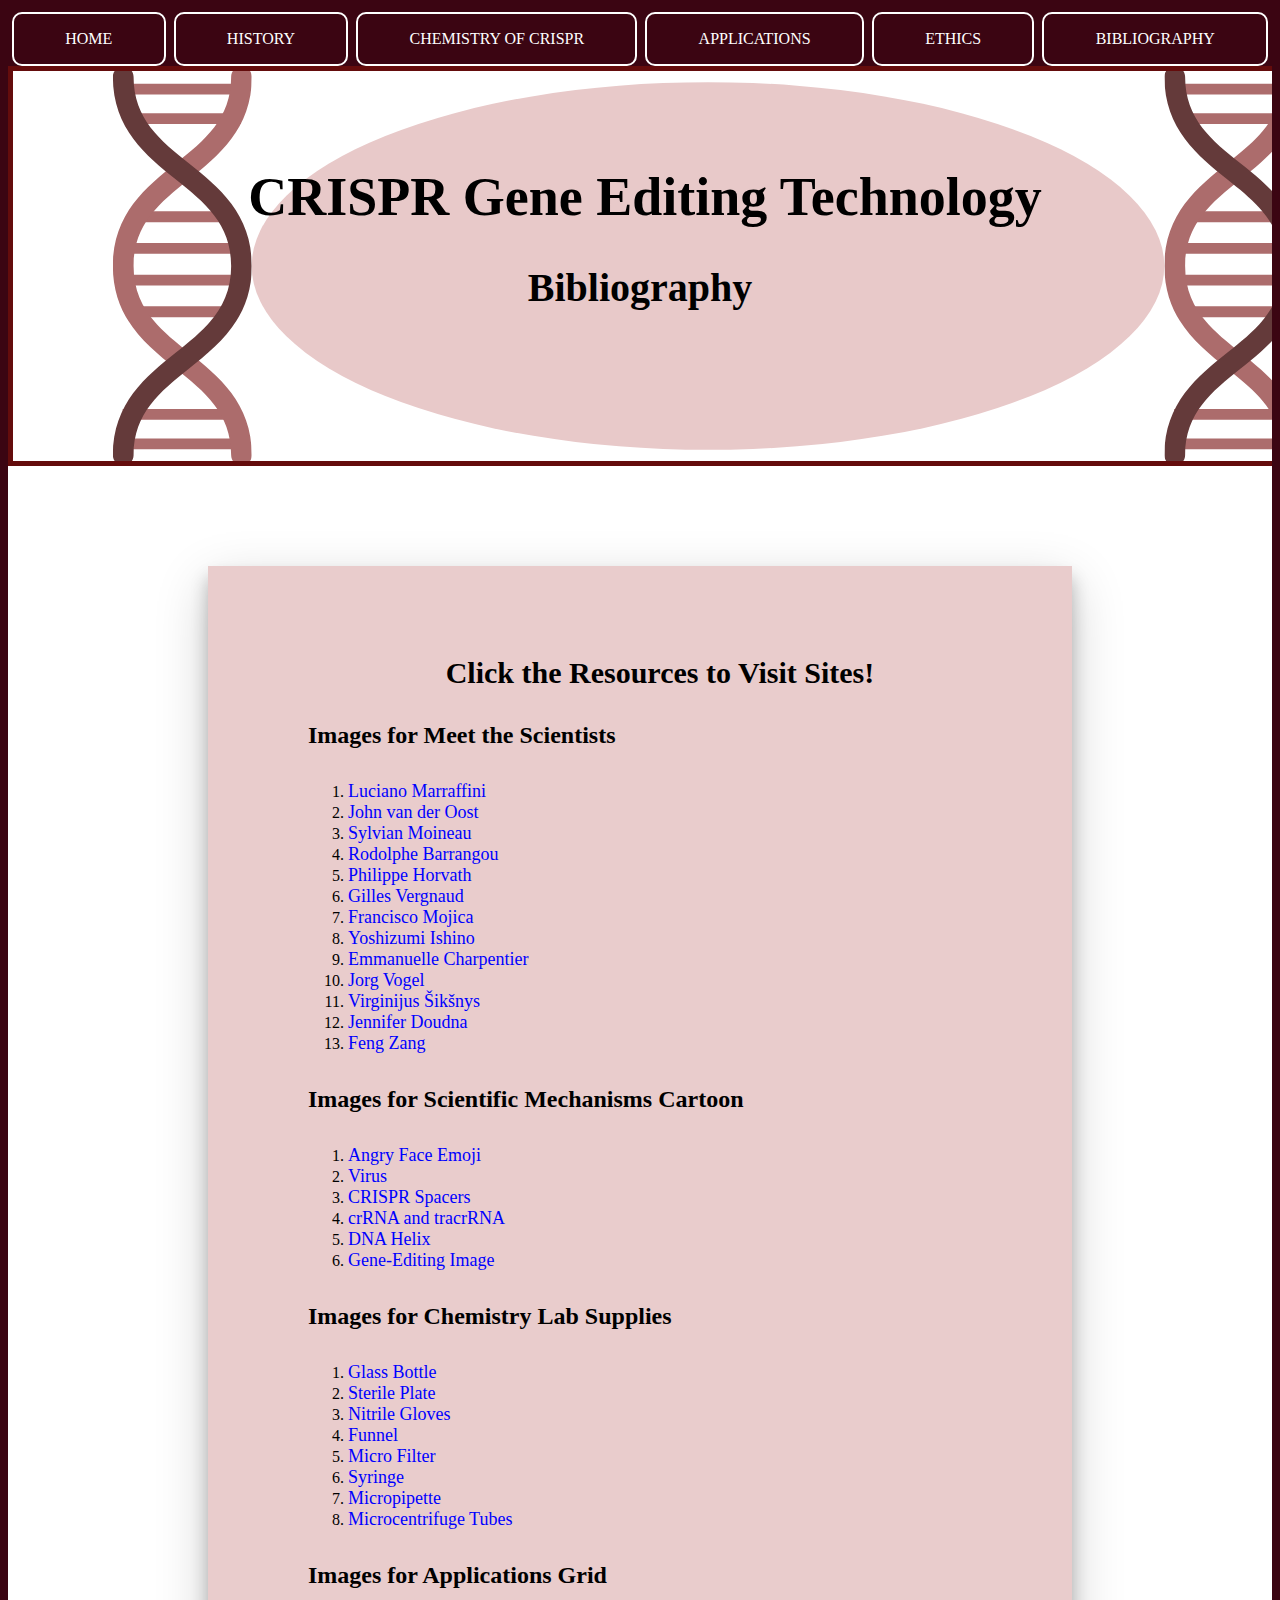
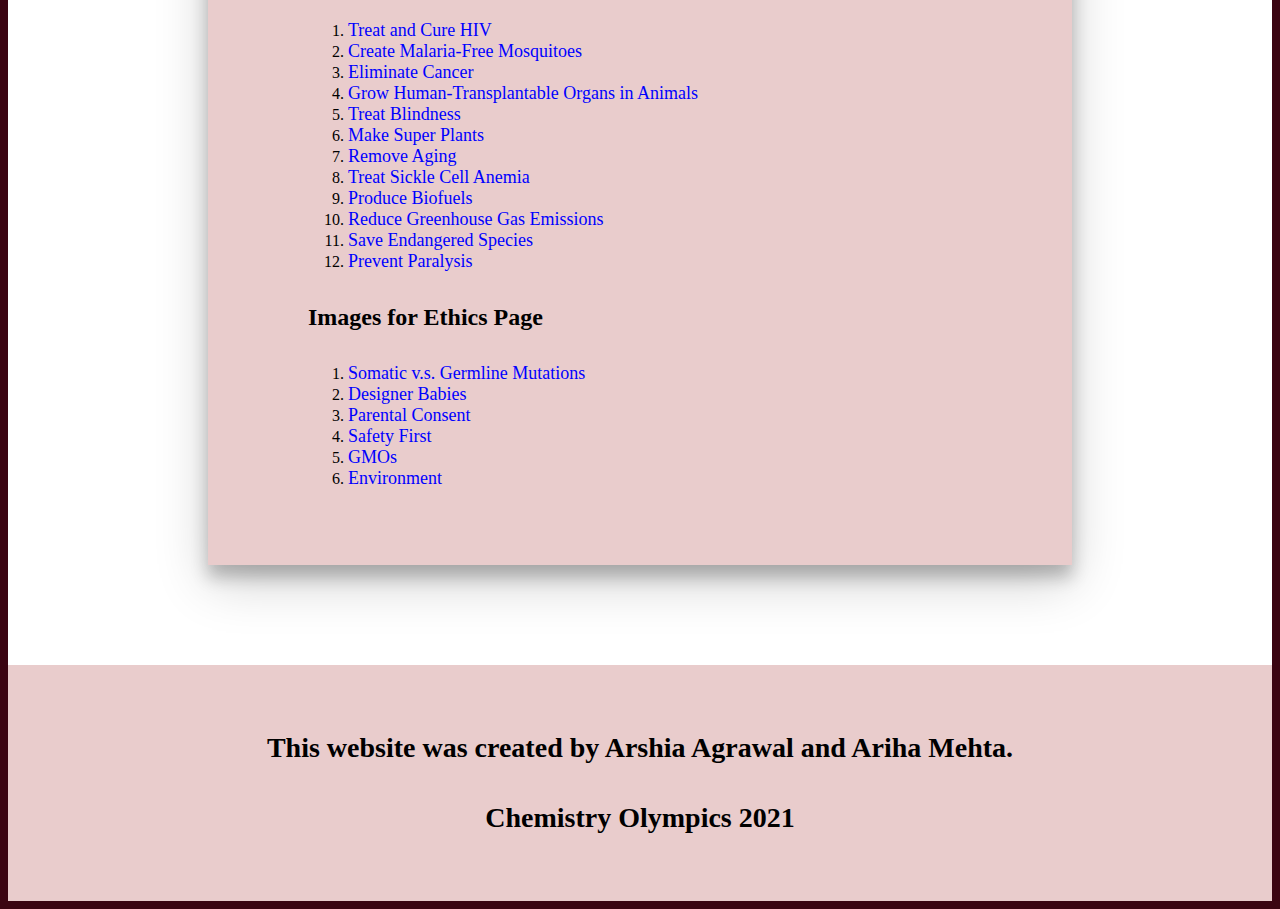
<file: sources.html>
<!DOCTYPE html>
<html>

<head>
  <meta charset="UTF-8">
  <meta name="viewport" content="width=device-width, initial-scale=1"/>
  <title>CRISPR Gene Editing Technology</title>
  <link rel="stylesheet" type="text/css" href="style1.css"/>
</head>

<body>
  <div class="sources_page">
      <nav>
          <ul>
            <li> <a href="index.html"> Home </a> </li>
            <li> <a href="history.html"> History </a> </li>
            <li> <a href="scientific.html"> Chemistry of CRISPR </a> </li>
            <li> <a href="application.html"> Applications </a> </li>
            <li> <a href="ethics.html"> Ethics </a> </li>
            <li> <a href="sources.html"> Bibliography </a> </li>
          </ul>
      </nav>

      <header>
        <div class="typing">
          <h1> CRISPR Gene Editing Technology </h1>
        </div>
        <h2> Bibliography </h2>
      </header>

      <div class="sources_content">
        <h3> Click the Resources to Visit Sites!</h3>

        <h4> Images for Meet the Scientists </h4>
        <ol>
          <li> <a href="https://marraffini.rockefeller.edu/people.html"> Luciano Marraffini </a> </li>
          <li> <a href="https://vimeo.com/channels/1457208"> John van der Oost </a> </li>
          <li> <a href="https://ici.radio-canada.ca/ohdio/premiere/emissions/les-grands-entretiens/segments/entrevue/160467/sylvain-moineau-ciseau-moleculaire-crispr-cas9-sophie-andree-blondin"> Sylvian Moineau </a> </li>
          <li> <a href="https://www.youtube.com/watch?v=XeLq_0Qs3P8"> Rodolphe Barrangou </a> </li>
          <li> <a href="https://videnskab.dk/teknologi-innovation/historien-om-crispr-nyuddannet-forsker-stjal-opdagelsen-fra-bakterier"> Philippe Horvath </a> </li>
          <li> <a href="https://publons.com/researcher/2333173/gilles-vergnaud/"> Gilles Vergnaud </a> </li>
          <li> <a href="https://www.abc.net.au/news/2018-06-15/francisco-mojica-scientist-who-discovered-crispr-dna-editing/9864070"> Francisco Mojica </a> </li>
          <li> <a href="https://thefederal.com/embed/Timelines/index19.html"> Yoshizumi Ishino </a> </li>
          <li> <a href="https://www.lepoint.fr/sante/crispr-cas9-nous-entrons-dans-la-mecanique-du-vivant-02-03-2018-2199145_40.php"> Emmanuelle Charpentier </a> </li>
          <li> <a href="https://fems-microbiology.org/professor-jorg-vogel-new-president-of-the-european-academy-of-microbiology/"> Jorg Vogel </a> </li>
          <li> <a href="https://www.sciencemag.org/news/2018/06/prestigious-prize-overshadowed-crispr-researcher-wins-spotlight"> Virginijus Šikšnys </a> </li>
          <li> <a href="https://cen.acs.org/biological-chemistry/gene-editing/A-day-with-Jennifer-Doudna-Trying-to-keep-up-with-one-of-the-world-most-sought-after-scientists/98/i9"> Jennifer Doudna </a> </li>
          <li> <a href="https://vilcek.org/news/feng-zhang-from-esl-to-revolution/"> Feng Zang </a> </li>
        </ol>

        <h4> Images for Scientific Mechanisms Cartoon </h4>
        <ol>
          <li> <a href="https://www.kindpng.com/imgv/JJJRbi_anger-smiley-emoticon-face-clip-art-angry-face/"> Angry Face Emoji </a> </li>
          <li> <a href="https://www.nih.gov/news-events/nih-research-matters/understanding-common-cold-virus"> Virus </a> </li>
          <li> <a href="https://doudnalab.org/research_areas/crispr-systems/"> CRISPR Spacers </a> </li>
          <li> <a href="https://www.sigmaaldrich.com/technical-documents/articles/biology/cas9-ribonucleoprotein-complexes.html"> crRNA and tracrRNA </a> </li>
          <li> <a href="https://www.ashg.org/discover-genetics/building-blocks/"> DNA Helix </a> </li>
          <li> <a href="https://www.scientificamerican.com/article/the-dark-side-of-crispr/"> Gene-Editing Image </a> </li>
        </ol>

        <h4> Images for Chemistry Lab Supplies </h4>
        <ol>
          <li> <a href="https://www.labdepotinc.com/p-59940-pyrex-round-media-storage-bottles"> Glass Bottle </a> </li>
          <li> <a href="https://www.hach.com/labware/petri-dishes-accessories/family?productCategoryId=35547105146#"> Sterile Plate </a> </li>
          <li> <a href="https://www.uline.com/Product/ProductDetailRootItem?modelnumber=S-14179"> Nitrile Gloves </a> </li>
          <li> <a href="https://labsociety.com/lab-equipment/economy-funnel/?gclid=Cj0KCQjwppSEBhCGARIsANIs4p75w_QNw6fH85Q4y7YF-vB5XaUaUNEnemRjntRHlt6GyAlIPPirxnQaAibKEALw_wcB"> Funnel </a> </li>
          <li> <a href="https://shop.pall.com/us/en/products/zid66602?PSKUNAME=66602&gclid=Cj0KCQjwppSEBhCGARIsANIs4p74BtOoDGMWc46faXZ8rhkzZRgAeOuz0K0SgKMJKPMn6mp1JAxrntIaAqKxEALw_wcB"> Micro Filter </a> </li>
          <li> <a href="https://drugsupplystore.com/products/bd-10-ml-luer-slip-tip-without-safety-general-purpose-syringe-box-of-200.html?cmp_id=12644503622&adg_id=125820233251&kwd=&device=c&gclid=Cj0KCQjwppSEBhCGARIsANIs4p4bT199Jpr6uAIkyR3LQ64QmZlEQsocrdpCfPSqowN3yMfl-N_OqKsaAjp8EALw_wcB"> Syringe </a> </li>
          <li> <a href="https://www.fishersci.com/shop/products/eppendorf-research-plus-fixed-volume-pipetters-12/13690038?ef_id=Cj0KCQjwppSEBhCGARIsANIs4p6GOhNJDKwQO8XxtzPywrcjiAbWjYYe6wkTBgZ4wJqywk6iEOPbNw8aAmG0EALw_wcB:G:s&ppc_id=PLA_goog_2086145674_79470364258_13690038__381625326898_5167087920226883184&ev_chn=shop&s_kwcid=AL!4428!3!381625326898!!!g!829891647741!13690038"> Micropipette </a> </li>
          <li> <a href="https://www.fishersci.com/shop/products/fisherbrand-premium-microcentrifuge-tubes-1-5ml-9/05408129"> Microcentrifuge Tubes </a> </li>
        </ol>

        <h4> Images for Applications Grid </h4>
        <ol>
          <li> <a href="https://www.behance.net/gallery/26554159/HIV-awareness-animation-development"> Treat and Cure HIV </a> </li>
          <li> <a href="https://www.zazzle.com/funny_mosquito_cartoon_jpg_classic_round_sticker-217778852970935318"> Create Malaria-Free Mosquitoes </a> </li>
          <li> <a href="https://www.vecteezy.com/vector-art/1859379-breast-cancer-awareness-month-woman-ribbon-pink-inspirational-cartoon"> Eliminate Cancer </a> </li>
          <li> <a href="https://www.freepik.com/premium-vector/cute-cartoon-human-organs-stomach-lungs-kidneys-brain-heart-liver-funny-inner-organs-vector-anatomy-characters_6711616.htm"> Grow Human-Transplantable Organs in Animals </a> </li>
          <li> <a href="https://www.clipartkey.com/view/iRbmJTT_blind-person-cartoon-transparent/"> Treat Blindness </a> </li>
          <li> <a href="https://www.jing.fm/iclip/wRmmJ_cactus-cartoon-png-cactus-plant-cartoon-png/"> Make Super Plants </a> </li>
          <li> <a href="https://depositphotos.com/vector-images/old-lady-cartoon.html"> Remove Aging </a> </li>
          <li> <a href="https://www.hippoed.com/pc/rap/episode/clotsandocps/sicklecell"> Treat Sickle Cell Anemia </a> </li>
          <li> <a href="https://www.pngitem.com/middle/ihRRJib_biofuel-clipart-biofuel-clipart-hd-png-download/"> Produce Biofuels </a> </li>
          <li> <a href="http://clipart-library.com/greenhouse-gases-cliparts.html"> Reduce Greenhouse Gas Emissions </a> </li>
          <li> <a href="https://www.shutterstock.com/image-vector/endangered-species-animal-set-cartoon-vector-639710011"> Save Endangered Species </a> </li>
          <li> <a href="https://depositphotos.com/vector-images/paralysis.html"> Prevent Paralysis </a> </li>
        </ol>

        <h4> Images for Ethics Page </h4>
        <ol>
          <li> <a href="https://ib.bioninja.com.au/standard-level/topic-3-genetics/33-meiosis/somatic-vs-germline-mutatio.html"> Somatic v.s. Germline Mutations </a> </li>
          <li> <a href="https://www.scientificamerican.com/article/regulate-designer-babies/"> Designer Babies </a> </li>
          <li> <a href="https://savealittlelife.com/parental-consent-for-emergency-care/"> Parental Consent </a> </li>
          <li> <a href="https://liftsafegroupofcompanies.wordpress.com/2016/04/13/how-to-create-a-safety-culture/"> Safety First </a> </li>
          <li> <a href="https://geneticliteracyproject.org/2019/01/15/heres-everything-you-need-to-know-about-gmo-crops/"> GMOs </a> </li>
          <li> <a href="https://www.research-live.com/article/news/business-response-to-environment-is-too-little/id/5062302"> Environment </a> </li>
        </ol>
      </div>

      <footer>
        <h4> This website was created by Arshia Agrawal and Ariha Mehta. </h4>
        <h4> Chemistry Olympics 2021 </h4>
      </footer>

    </div>
  </body>
</html>
</file>
<file: style1.css>
html{
  background-color: #3b0512;
  max-width: 1400px;
  margin: auto;
  
}
body{
  background-color: #ffffff;
}
h1{
  font-size: 75px;
}
h2{
  font-size: 44px;
}
h3{
  font-size: 35px;
}
h4{
  font-size: 28px;
}
p{
  font-size: 20px;
}
.history_content{
  max-width: 1400px;
  margin: auto;
}
.scientific_content{
  max-width: 1400px;
  margin: auto;
}
.applications_content{
  max-width: 1400px;
  margin: auto;
}
.what_is_crispr{
  max-width: 1400px;
  margin: auto;
}
.ethics_content{
  max-width: 1400px;
  margin: auto;
}
.sources_content{
  max-width: 1400px;
  margin: auto;
  background-color: #e9cccc;
  box-shadow: 0 12px 16px 0 rgba(0,0,0,0.24), 0 17px 50px 0 rgba(0,0,0,0.19);
  padding: 60px;
  padding-left: 100px;
  margin-left: 200px;
  margin-right: 200px;
  margin-top: 100px;
  margin-bottom: 100px;
}
.sources_content h4{
  font-size: 24px;
}

.sources_content h3{
  text-align: center;
  font-size: 30px;
}

.sources_content li a{
  font-size: 18px;
  color: blue;
  text-decoration: none;
}

/* Typing Effect Title */
.typing > *{
  overflow: hidden;
  white-space: nowrap;
  animation: typingAnim 5s steps(50);
}

@keyframes typingAnim{
  from { width: 0 }
  to { width: 100% }
}
@keyframes typingSpeak{
  0% { width: 1em; height: .1em }
  100% { width: 1em; height: .5em; }
}

/* Styling for Header */
header{
  background-image: url('images/header_image.png');
  text-align: center;
  margin-top: -40px;
  height: 400px;
  margin-bottom: 50px;
  border: #3b0512;
  border-width: 2px 2px;
}

header h1{
  padding-top: 100px;
  font-size: 54px;
  margin-left: 10px;
}
header h2{
  font-size: 40px;
}

/* Styling for Home Page */
.home_page{
  background-color: #ffffff;
  color: #0b0b0b;
}
.what_is_crispr{
  display: flex;
  flex-direction: row;
}
.what_is_crispr main{
  margin: 25px;
  padding: 30px;
  background-color: #e9cccc;
  box-shadow: 0 12px 16px 0 rgba(0,0,0,0.24), 0 17px 50px 0 rgba(0,0,0,0.19);
}
.what_is_crispr main h2{
  text-align: center;
}
.what_is_crispr main h3{
  text-align: center;
}
.what_is_crispr aside{
  margin:30px;
  padding:30px;
  margin-top: 110px;
  margin-right: 50px;
  width: 40%;
}

/* Styling for Navigation Bar */
nav{
  background-color: #3b0512;
  font-family: Times New Roman, serif;
  text-align: center;
  margin-bottom: 20px;
}

nav a{
  text-decoration: none;
  border: solid 2px;
  border-radius: 10px;
}

nav ul li a:link, nav ul li a:visited {
  color: white;
}

nav ul li a:focus, nav ul li a:hover, nav ul li a:active {
  color: #fff;
}

nav ul {
  margin: 0;
  padding: 0;
  list-style-type: none;
  display: flex;
  flex-direction: row;
}

nav ul li {
  font-size: 1.0em;
  text-transform: uppercase;
  flex-grow: 1;
}

nav ul li a {
  display: block;
  padding: 1em 2em;
  margin: .25em;
}

/* Styling for Footer */
footer{
  text-align: center;
  background-color: #e9cccc;
  color: black;
  padding: 30px;
  margin-top: 50px;
}

/* Styling for History Page */
/* Styling for History Slideshow */
.slideshow-container * {box-sizing:border-box}

/* Slideshow check */
.slideshow-container {
  max-width: 498px;
  position: relative;
  margin: auto;
}

/* Hide the images by default */
.mySlides {
  display: none;
}

/* Next & previous buttons */
.prev, .next {
  cursor: pointer;
  position: absolute;
  top: 50%;
  width: auto;
  margin-top: -22px;
  padding: 16px;
  color: white;
  font-weight: bold;
  font-size: 18px;
  transition: 0.6s ease;
  border-radius: 0 3px 3px 0;
  user-select: none;
}

/* Position the "next button" to the right */
.next {
  right: 0;
  border-radius: 3px 0 0 3px;
}

/* On hover, add a black background color with a little bit see-through */
.prev:hover, .next:hover {
  background-color: rgba(0,0,0,0.8);
}

/* Caption text */
.text {
  color: #f2f2f2;
  font-size: 30px;
  padding: 8px 12px;
  /* position: absolute; */
  bottom: 8px;
  width: 100%;
  text-align: center;
  margin-top: 160px;
  background-color: #3B0512;
}

/* Number text (1/3 etc) */
.numbertext {
  color: #f2f2f2;
  font-size: 12px;
  padding: 8px 12px;
  position: absolute;
  top: 0;
}

/* The dots/bullets/indicators */
.dot {
  cursor: pointer;
  height: 15px;
  width: 15px;
  margin: 0 2px;
  background-color: #bbb;
  border-radius: 50%;
  display: inline-block;
  transition: background-color 0.6s ease;
  margin-bottom: 50px;
}

.active, .dot:hover {
  background-color: #717171;
}

/* Fading animation */
.fade {
  -webkit-animation-name: fade;
  -webkit-animation-duration: 1.5s;
  animation-name: fade;
  animation-duration: 1.5s;
}

@-webkit-keyframes fade {
  from {opacity: .4}
  to {opacity: 1}
}

@keyframes fade {
  from {opacity: .4}
  to {opacity: 1}
}

/* Styling for History Timeline */
.timeline * {
  box-sizing: border-box;
}

/* The actual timeline (the vertical ruler) */
.timeline {
  position: relative;
  max-width: 1200px;
  margin: 0 auto;
  font-family: Helvetica, sans-serif;
}

/* The actual timeline (the vertical ruler) */
.timeline::after {
  content: '';
  position: absolute;
  width: 6px;
  background-color: #55232f;
  top: 0;
  bottom: 0;
  left: 50%;
  margin-left: -3px;
}

/* Container around content */
.container {
  padding: 10px 40px;
  position: relative;
  background-color: inherit;
  width: 50%;
}

/* The circles on the timeline */
.container::after {
  content: '';
  position: absolute;
  width: 25px;
  height: 25px;
  right: -17px;
  background-color: #f4e2e2;
  border: 4px solid #ac6c6c;
  top: 15px;
  border-radius: 50%;
  z-index: 1;
}

/* Place the container to the left */
.left {
  left: 0;
}

/* Place the container to the right */
.right {
  left: 50%;
}

/* Add arrows to the left container (pointing right) */
.left::before {
  content: " ";
  height: 0;
  position: absolute;
  top: 22px;
  width: 0;
  z-index: 1;
  right: 30px;
  border: medium solid #e9cccc;
  border-width: 10px 0 10px 10px;
  border-color: transparent #e9cccc;
}

/* Add arrows to the right container (pointing left) */
.right::before {
  content: " ";
  height: 0;
  position: absolute;
  top: 22px;
  width: 0;
  z-index: 1;
  left: 30px;
  border: medium solid #e9cccc;
  border-width: 10px 10px 10px 0;
  border-color: transparent #e9cccc;
}

/* Fix the circle for containers on the right side */
.right::after {
  left: -16px;
}

/* The actual content */
.content {
  padding: 20px 30px;
  background-color: #e9cccc;
  position: relative;
  border-radius: 6px;
  box-shadow: 0 12px 16px 0 rgba(0,0,0,0.24), 0 17px 50px 0 rgba(0,0,0,0.19);
}

/* Media queries - Responsive timeline on screens less than 600px wide */
@media screen and (max-width: 600px) {
/* Place the timelime to the left */
  .timeline::after {
    left: 31px;
  }

/* Full-width containers */
  .container {
    width: 100%;
    padding-left: 70px;
    padding-right: 25px;
  }

/* Make sure that all arrows are pointing leftwards */
  .container::before {
    left: 60px;
    border: medium solid white;
    border-width: 10px 10px 10px 0;
    border-color: transparent white transparent transparent;
  }

/* Make sure all circles are at the same spot */
  .left::after, .right::after {
    left: 15px;
  }

/* Make all right containers behave like the left ones */
  .right {
    left: 0%;
  }
}

.timeline h2{
  font-size: 43px;
  text-align: center;
}

.timeline h4{
  font-size: 22px;
  font-style: italic;
}
.timeline p{
  font-size: 18px;
}

/* Styling for Scientific Subtabs */
.tabContent {
    display:none;
}

/* Styling for Scientific Blurb */
.scientific_blurb{
  margin: 50px;
  padding: 30px;
  background-color: #e9cccc;
  box-shadow: 0 12px 16px 0 rgba(0,0,0,0.24), 0 17px 50px 0 rgba(0,0,0,0.19);
}
.scientific_blurb h2{
  text-align: center;
}
.scientific_cartoon img{
  margin-left: 200px;
  margin-bottom: 30px;
  box-shadow: none;
}

/* Styling for Scientific Mechanisms ZigZag */
.indiv_study {
 display: flex;
 flex-direction: row;
 align-items: center;
 padding: 0px;
 justify-content: space-between;
 background-color: white;
 margin-bottom: 50px;
 }

 .indiv_study p{
  font-size: 20px;
 }

 .indiv_study2 p{
   font-size: 20px;
 }

 .indiv_study img {
 border: 3px solid #000000;
 margin: 5px;
 padding: 0px;
 max-width: 400px;
 max-height: 434px;
 position: relative;
 left: 75px;
 z-index: 9;
 box-shadow: 0 12px 16px 0 rgba(0,0,0,0.24), 0 17px 50px 0 rgba(0,0,0,0.19);
 }

 .indiv_study article {
 display: flex;
 flex-direction: column;
 background-color: #e9cccc;
 margin: 15px;
 padding-top: 10px;
 padding-left: 200px;
 padding-right: 50px;
 padding-bottom: 20px;
 min-height: 575px;
 min-width: 400px;
 position: relative;
 right: 100px;
 box-shadow: 0 12px 16px 0 rgba(0,0,0,0.24), 0 17px 50px 0 rgba(0,0,0,0.19);
}

 .indiv_study2 {
 display: flex;
 flex-direction: row;
 align-items: center;
 margin: 0px;
 padding: 0px;
 justify-content: space-between;
 background-color: white;
 margin-bottom: 50px;
 }

 .indiv_study2 img {
 border: 3px solid #000000;
 margin: 5px;
 padding: 0px;
 max-width: 400px;
 max-height: 434px;
 position: relative;
 right: 60px;
 z-index: 9;
 box-shadow: 0 12px 16px 0 rgba(0,0,0,0.24), 0 17px 50px 0 rgba(0,0,0,0.19);
 }

 .indiv_study2 article {
 display: flex;
 flex-direction: column;
 background-color: #e9cccc;
 margin: 15px;
 padding-top: 10px;
 padding-left: 50px;
 padding-right: 200px;
 padding-bottom: 20px;
 min-height: 575px;
 min-width: 400px;
 position: relative;
 left: 100px;
 box-shadow: 0 12px 16px 0 rgba(0,0,0,0.24), 0 17px 50px 0 rgba(0,0,0,0.19);
 text-align: left;
 }

 .logo-holder .text {
 position:absolute;
 width:350px;
 top:10px;
 left:10px;
 opacity:0;
}

/* Styling for Chemistry Checklist */
/* Customize the label (the check) */
.checklist_part{
  padding: 30px;
  margin: 25px;
}

.check {
  display: block;
  position: relative;
  padding-left: 35px;
  margin-bottom: 12px;
  cursor: pointer;
  font-size: 20px;
  -webkit-user-select: none;
  -moz-user-select: none;
  -ms-user-select: none;
  user-select: none;
}

/* Hide the browser's default checkbox */
.check input {
  position: absolute;
  opacity: 0;
  cursor: pointer;
  height: 0;
  width: 0;
}

/* Create a custom checkbox */
.checkmark {
  position: absolute;
  top: 0;
  left: 0;
  height: 25px;
  width: 25px;
  background-color: #eee;
}

/* On mouse-over, add a grey background color */
.check:hover input ~ .checkmark {
  background-color: #ccc;
}

/* When the checkbox is checked, add a blue background */
.check input:checked ~ .checkmark {
  background-color: #2196F3;
}

/* Create the checkmark/indicator (hidden when not checked) */
.checkmark:after {
  content: "";
  position: absolute;
  display: none;
}

/* Show the checkmark when checked */
.check input:checked ~ .checkmark:after {
  display: block;
}

/* Style the checkmark/indicator */
.check .checkmark:after {
  left: 9px;
  top: 5px;
  width: 5px;
  height: 10px;
  border: solid white;
  border-width: 0 3px 3px 0;
  -webkit-transform: rotate(45deg);
  -ms-transform: rotate(45deg);
  transform: rotate(45deg);
}

.entire_checklist{
  display: flex;
  flex-direction: row;
  box-shadow: 0 12px 16px 0 #e8c9c9, 0 17px 50px 0 #e8c9c9;
  padding: 40px;
  margin: 30px;
  margin-bottom: 80px;
}

/* Styling for Lab Instructions */
.instructions_images{
  display: flex;
  flex-direction: column;
  width: 20%;
}

.instructions{
  display: flex;
  flex-direction: row;
}

/* Styling for the Applications Grid */
.applications_content ul{
  list-style-type: none;
  column-count: 3;
  column-width: 400px;
}

.applications_content ul li h4 {
  text-align: center;
}

.applications_content ul li text{
  text-align: left;
}
.applications_content h4{
  text-align: center;
}

/* Styling for Scientific Subtabs */
.side_bar_tabs{
  display: flex;
  flex-direction: row;
  margin: 0;
  padding: 0;
  list-style-type: none;
}
.side_bar_tabs li{
  background-color: #ac6c6c;
  text-decoration: none;
  border: solid 2px;
  border-radius: 50px;
  padding-left: 200px;
  padding-right: 200px;
  padding-top: 25px;
  padding-bottom: 25px;
  margin: 20px;
  font-size: 25px;
  text-align: center;
  vertical-align: middle;
  text-transform: uppercase;
  flex-grow: 1;
  color: #ffffff;
  box-shadow: 0 12px 16px 0 rgba(0,0,0,0.24), 0 17px 50px 0 rgba(0,0,0,0.19);
}
#tabs1{
  padding-left: 130px;
  padding-right: 130px;
}

.scientific_content h4{
  text-align: center;
}

/* Styling for Chemistry Lab Instructions */
.instructions ol li{
  font-size: 22px;
  padding: 13px;
}
.instructions{
  margin: 30px;
  box-shadow: 0 12px 16px 0 #e8c9c9, 0 17px 50px 0 #e8c9c9;
  padding: 40px;
  margin-bottom: 80px;
}
.instructions_images{
  background-color: #ac6c6c;
  padding: 40px;
}
.instructions_images img{
  padding-bottom: 40px;
}

/* Styling for image overlay on hover */
.hover_container {
  position: relative;
  width: 50%;
}

.image {
  display: block;
  box-shadow: 0 12px 16px 0 #e8c9c9, 0 17px 50px 0 #e8c9c9;
}

.overlay {
  position: absolute;
  top: 0;
  bottom: 0;
  left: 0;
  right: 0;
  height: 400px;
  width: 400px;
  opacity: 0;
  transition: .5s ease;
  background-color: #3b0512;
  box-shadow: 0 12px 16px 0 #e8c9c9, 0 17px 50px 0 #e8c9c9;
}

.hover_container:hover .overlay {
  opacity: 1;
}

.text {
  color: white;
  background-color: rgba(0,0,0,0.0);
  font-size: 16px;
  position: absolute;
  top: 41%;
  left: 50%;
  -webkit-transform: translate(-50%, -50%);
  -ms-transform: translate(-50%, -50%);
  transform: translate(-50%, -50%);
  text-align: center;
}
.ethics_blurb{
  background-color: #e8c9c9;
  box-shadow: 0 12px 16px 0 #e8c9c9, 0 17px 50px 0 #e8c9c9;
  padding: 50px;
  margin: 50px;
}
.ethics_blurb h4{
  text-align: center;
}
.immediate_concern_blurb{
  margin: 50px;
  padding: 30px;
  background-color: #e9cccc;
  box-shadow: 0 12px 16px 0 rgba(0,0,0,0.24), 0 17px 50px 0 rgba(0,0,0,0.19);
}
.immediate_concern_blurb h2{
  text-align: center;
}

.hover_container .text{
  top: -5%;
  width: 390px;
}

/* Styling for Citations Box */
.citations_box{
  margin: 25px;
  padding: 30px;
  background-color: #e9cccc;
  box-shadow: 0 12px 16px 0 rgba(0,0,0,0.24), 0 17px 50px 0 rgba(0,0,0,0.19);
}
.citations_box h4{
  text-align: center;
}
.citations_box li{
  font-size: 20px;
}
</file>
